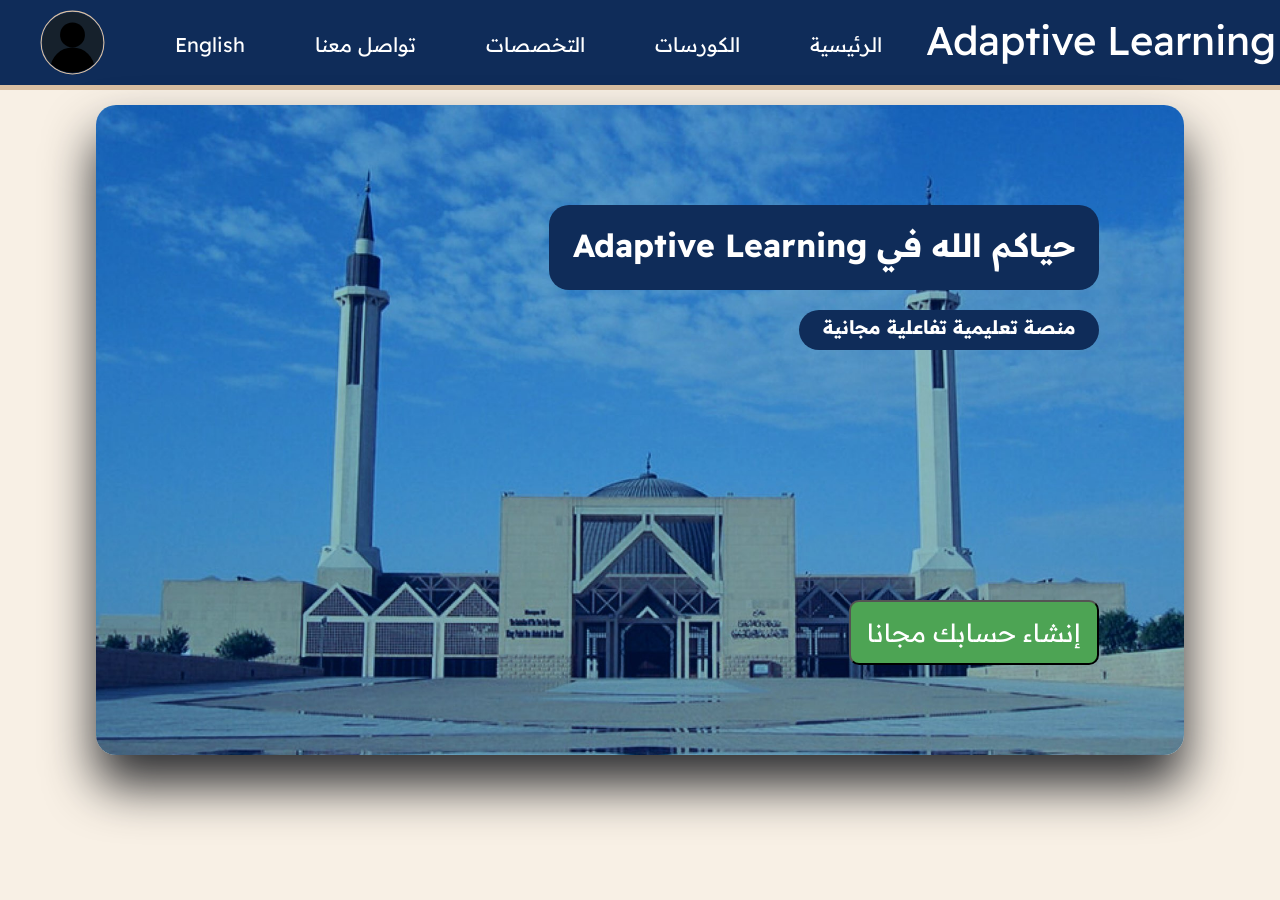
<file: index.html>
<!DOCTYPE html>
<html lang="en">
<head>
    <meta charset="UTF-8">
    <meta name="viewport" content="width=device-width, initial-scale=1.0">
    <link rel="stylesheet" href="style.css">
    <link rel="stylesheet" href="navbar.css">
    <!--FONTS-->
    <link rel="preconnect" href="https://fonts.googleapis.com">
    <link rel="preconnect" href="https://fonts.gstatic.com" crossorigin>
    <link href="https://fonts.googleapis.com/css2?family=Readex+Pro:wght@200;300;400;500;600;700&display=swap" rel="stylesheet">
    <title>Adaptive Learning</title>
</head>
<body>
    <div class="Contanier">
        <div class="navbar">
            <nav>
                <input type="checkbox" id="check">
                <label for="check" class="checkbtn">
                  <svg class="ham hamRotate ham1" viewBox="0 0 100 100" width="80" onclick="this.classList.toggle('active')">
                    <path
                          class="line top"
                          d="m 30,33 h 40 c 0,0 9.044436,-0.654587 9.044436,-8.508902 0,-7.854315 -8.024349,-11.958003 -14.89975,-10.85914 -6.875401,1.098863 -13.637059,4.171617 -13.637059,16.368042 v 40" />
                    <path
                          class="line middle"
                          d="m 30,50 h 40" />
                    <path
                          class="line bottom"
                          d="m 30,67 h 40 c 12.796276,0 15.357889,-11.717785 15.357889,-26.851538 0,-15.133752 -4.786586,-27.274118 -16.667516,-27.274118 -11.88093,0 -18.499247,6.994427 -18.435284,17.125656 l 0.252538,40" />
                  </svg>
                </label>
                <ul class="active">
                    <li><a href="./signin/sign-In.html"><img src="./assets/abstract-user-flat-4.svg" width="65" height="65" class="user-icon"></a></li>
                    <li><a href="./index-en.html">English</a></li>
                    <li><a href="./us/contact-us.html">تواصل معنا</a></li>
                    <li><a href="./majors/major.html">التخصصات</a></li>
                    <li><a href="./courses/course.html">الكورسات</a></li>
                    <li><a href="#">الرئيسية</a></li>
                </ul>

                <a class="heading" href="#">Adaptive Learning</a>
            </nav>
        </div>
        <main>
            <div class="main-background-section">
                <h1>Adaptive Learning حياكم الله في</h1>
                <h3>منصة تعليمية تفاعلية مجانية</h3>
                <div class="main-button-wrapper">
                <a href="./login/log-in.html"><button>إنشاء حسابك مجانا</button></a>
                </div>
            </div>
        </main>
    </div>
</body>
</file>
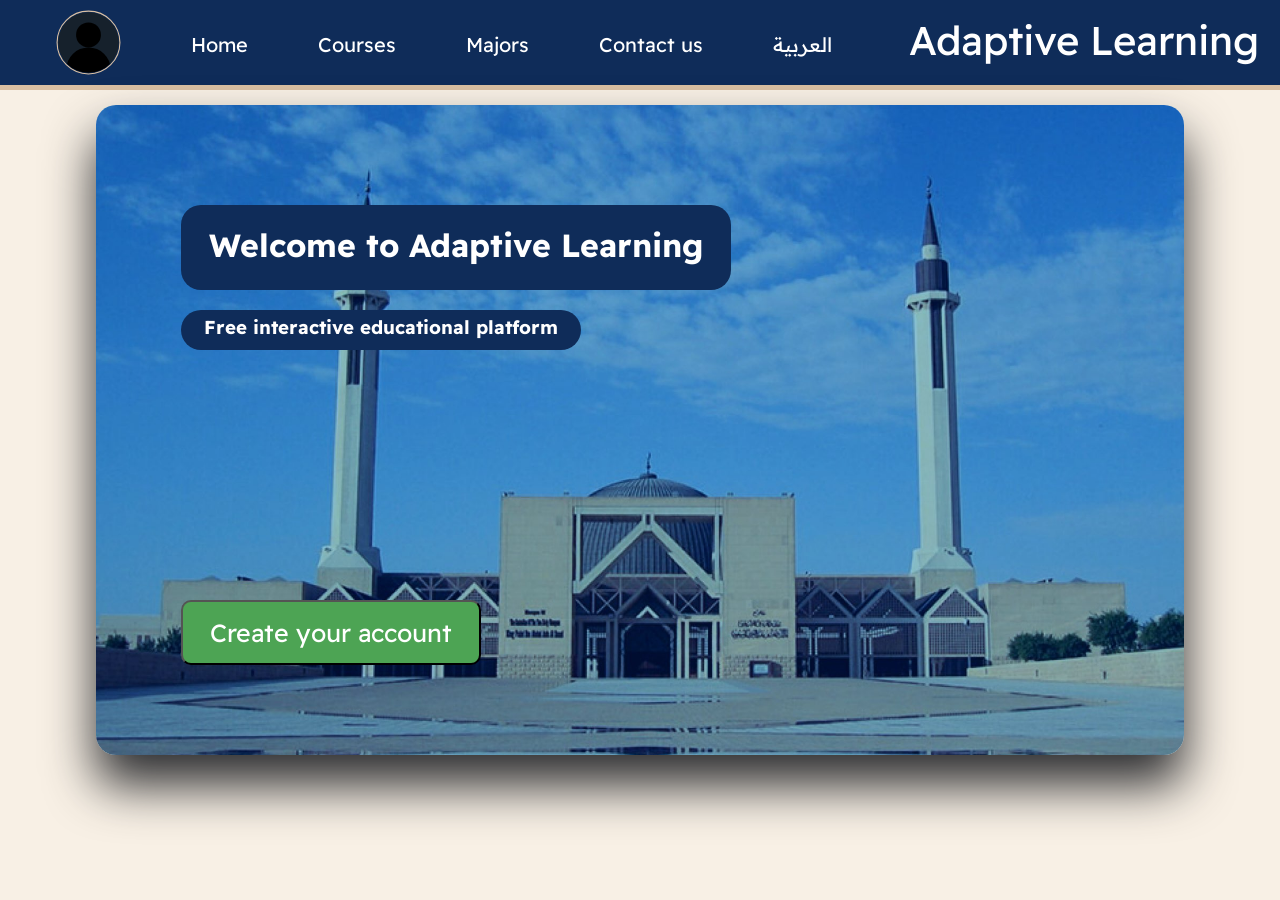
<file: index-en.html>
<!DOCTYPE html>
<html lang="en">
<head>
    <meta charset="UTF-8">
    <meta name="viewport" content="width=device-width, initial-scale=1.0">
    <link rel="stylesheet" href="style-en.css">
    <link rel="stylesheet" href="navbar.css">
    <!--FONTS-->
    <link rel="preconnect" href="https://fonts.googleapis.com">
    <link rel="preconnect" href="https://fonts.gstatic.com" crossorigin>
    <link href="https://fonts.googleapis.com/css2?family=Readex+Pro:wght@200;300;400;500;600;700&display=swap" rel="stylesheet">
    <title>Adaptive Learning</title>
</head>
<body>
    <div class="Contanier">
        <div class="navbar">
            <nav>
                <input type="checkbox" id="check">
                <label for="check" class="checkbtn">
                  <svg class="ham hamRotate ham1" viewBox="0 0 100 100" width="80" onclick="this.classList.toggle('active')">
                    <path
                          class="line top"
                          d="m 30,33 h 40 c 0,0 9.044436,-0.654587 9.044436,-8.508902 0,-7.854315 -8.024349,-11.958003 -14.89975,-10.85914 -6.875401,1.098863 -13.637059,4.171617 -13.637059,16.368042 v 40" />
                    <path
                          class="line middle"
                          d="m 30,50 h 40" />
                    <path
                          class="line bottom"
                          d="m 30,67 h 40 c 12.796276,0 15.357889,-11.717785 15.357889,-26.851538 0,-15.133752 -4.786586,-27.274118 -16.667516,-27.274118 -11.88093,0 -18.499247,6.994427 -18.435284,17.125656 l 0.252538,40" />
                  </svg>
                </label>
                <ul class="active">
                    <li><a href="./signin/sign-in-en.html"><img src="./assets/abstract-user-flat-4.svg" width="65" height="65" class="user-icon"></a></li>
                    <li><a href="./index-en.html">Home</a></li>
                    <li><a href="./courses/course-en.html">Courses</a></li>
                    <li><a href="./majors/major-en.html">Majors</a></li>
                    <li><a href="./us/contact-us-en.html">Contact us</a></li>
                    <li><a href="./index.html">العربية</a></li>
                </ul>

                <a class="heading" href="#">Adaptive Learning</a>
            </nav>
        </div>
        <main>
            <div class="main-background-section">
                <h1>Welcome to Adaptive Learning</h1>
                <h3>Free interactive educational platform</h3>
                <div class="main-button-wrapper">
                <a href="./login/log-in-en.html"><button>Create your account</button></a>
                </div>
            </div>
        </main>
    </div>
</body>
</file>
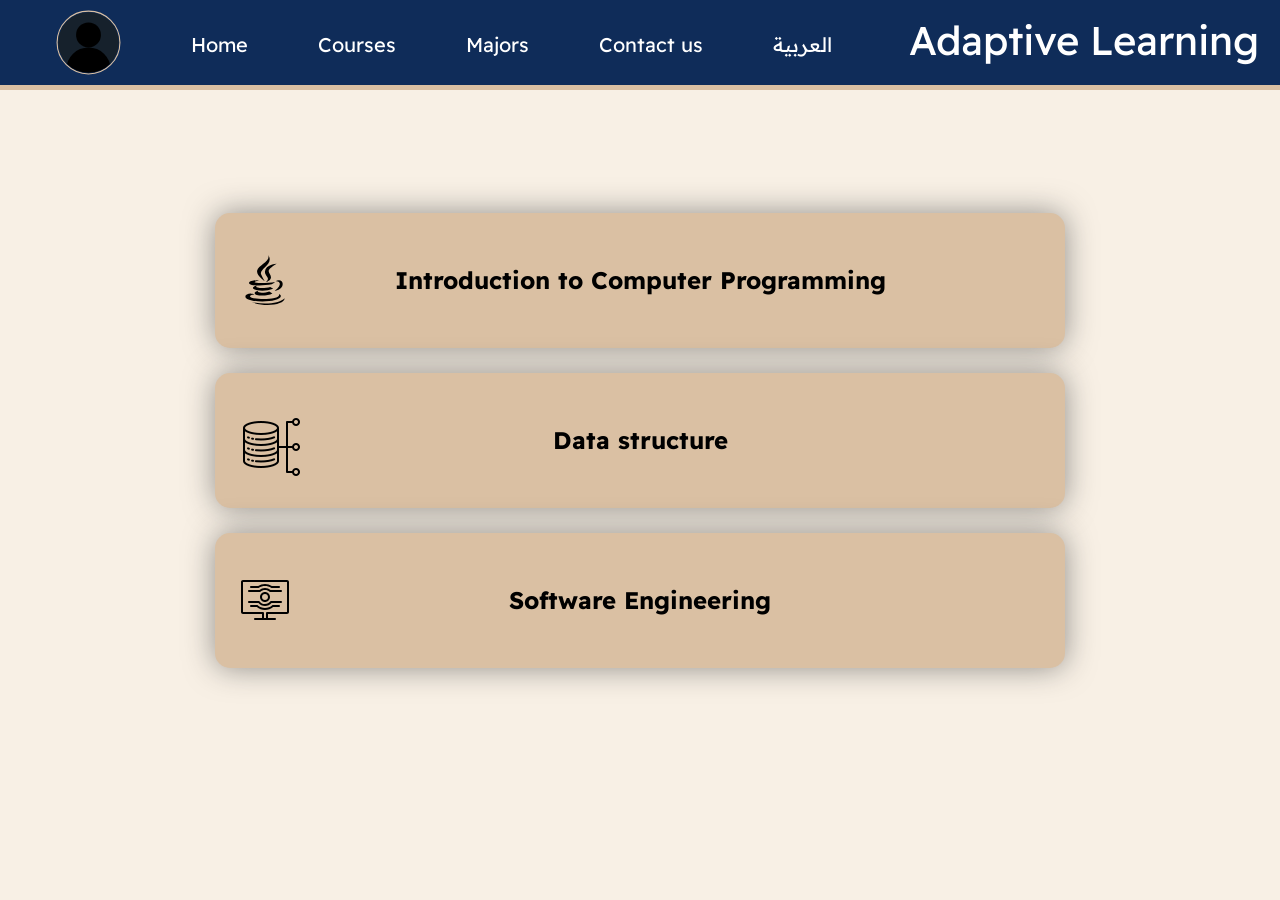
<file: courses/course-en.html>
<!DOCTYPE html>
<html lang="en">
  <head>
    <meta charset="UTF-8" />
    <meta name="viewport" content="width=device-width, initial-scale=1.0" />
    <link rel="stylesheet" href="../courses/course.css" />
    <link rel="stylesheet" href="../navbar.css" />
    <!--FONTS-->
    <link rel="preconnect" href="https://fonts.googleapis.com" />
    <link rel="preconnect" href="https://fonts.gstatic.com" crossorigin />
    <link href="https://fonts.googleapis.com/css2?family=Readex+Pro:wght@200;300;400;500;600;700&display=swap" rel="stylesheet"/>
    <title>Adaptive Learning</title>
  </head>
  <body>
    <div class="Contanier">
        <div class="navbar">
            <nav>
                <input type="checkbox" id="check">
                <label for="check" class="checkbtn">
                  <svg class="ham hamRotate ham1" viewBox="0 0 100 100" width="80" onclick="this.classList.toggle('active')">
                    <path
                          class="line top"
                          d="m 30,33 h 40 c 0,0 9.044436,-0.654587 9.044436,-8.508902 0,-7.854315 -8.024349,-11.958003 -14.89975,-10.85914 -6.875401,1.098863 -13.637059,4.171617 -13.637059,16.368042 v 40" />
                    <path
                          class="line middle"
                          d="m 30,50 h 40" />
                    <path
                          class="line bottom"
                          d="m 30,67 h 40 c 12.796276,0 15.357889,-11.717785 15.357889,-26.851538 0,-15.133752 -4.786586,-27.274118 -16.667516,-27.274118 -11.88093,0 -18.499247,6.994427 -18.435284,17.125656 l 0.252538,40" />
                  </svg>
                </label>
                <ul class="active">
                    <li><a href="../signin/sign-in-en.html"><img src="../assets/abstract-user-flat-4.svg" width="65" height="65" class="user-icon"></a></li>
                    <li><a href="../index-en.html">Home</a></li>
                    <li><a href="#">Courses</a></li>
                    <li><a href="../majors/major-en.html">Majors</a></li>
                    <li><a href="../us/contact-us-en.html">Contact us</a></li>
                    <li><a href="../courses/course.html">العربية</a></li>
                </ul>

                <a class="heading" href="#">Adaptive Learning</a>

            </nav>
        </div>
      <div class="main">
        <a href="../courses/java1/1java-introduction-en.html">
          <div class="course" id="course1">
            <div class="courseIMG">
              <img src="../assets/Java.svg" alt="" />
            </div>
            <div class="courseTitle">
              <h2>Introduction to Computer Programming</h2>
            </div>
          </div>
        </a>
        <a href="#">
          <div class="course" id="course2">
            <div class="courseIMG">
              <img src="../assets/Data_structure.png" alt="" />
            </div>
            <div class="courseTitle">
              <h2>Data structure</h2>
            </div>
          </div>
        </a>
        <a href="#">
          <div class="course" id="course3">
            <div class="courseIMG">
              <img src="../assets/software_engineering.svg" alt="" />
            </div>
            <div class="courseTitle">
              <h2>Software Engineering</h2>
            </div>
          </div>
        </a>
      </div>
    </div>
  </body>
</html>
</file>
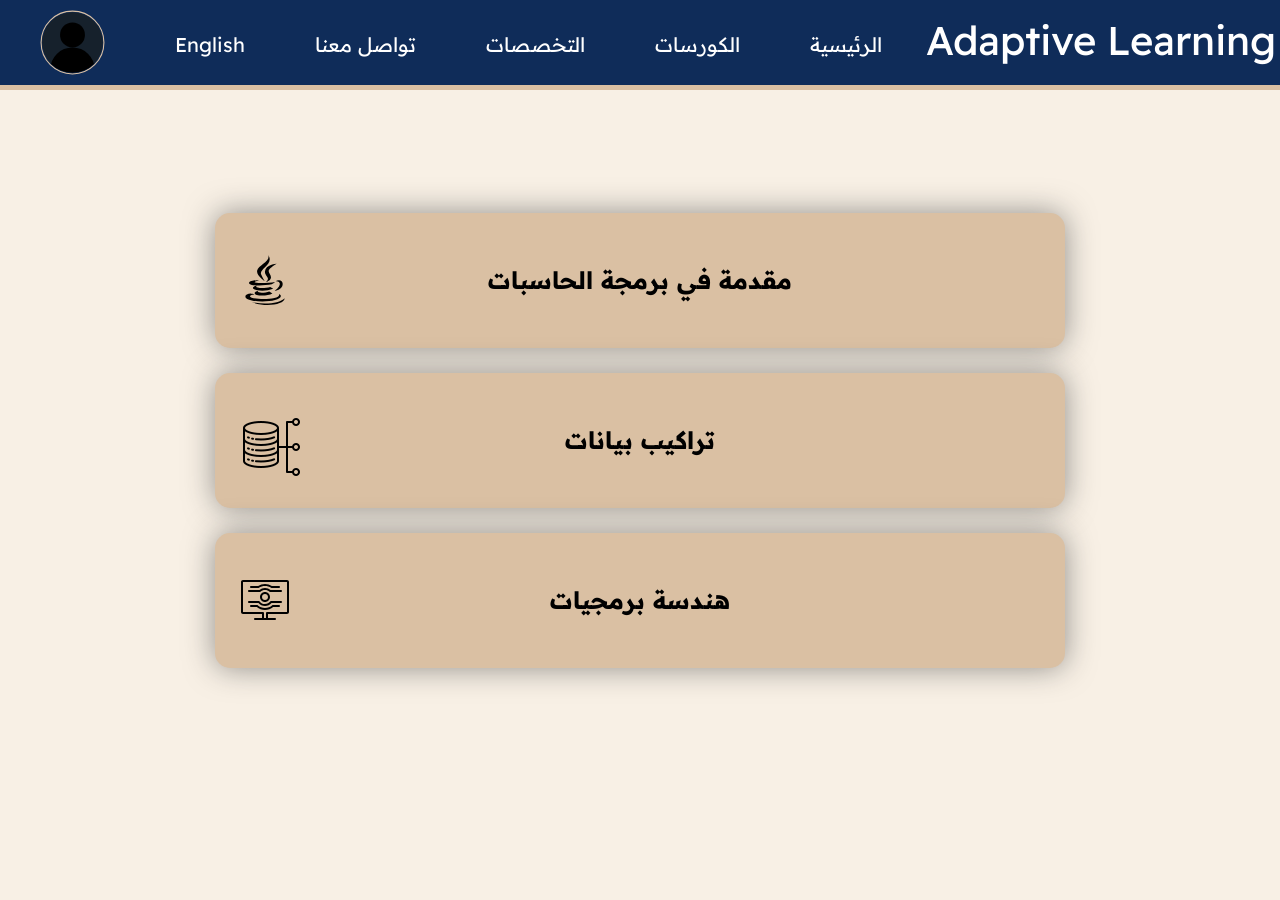
<file: courses/course.html>
<!DOCTYPE html>
<html lang="en">
  <head>
    <meta charset="UTF-8" />
    <meta name="viewport" content="width=device-width, initial-scale=1.0" />
    <link rel="stylesheet" href="../courses/course.css" />
    <link rel="stylesheet" href="../navbar.css" />
    <!--FONTS-->
    <link rel="preconnect" href="https://fonts.googleapis.com" />
    <link rel="preconnect" href="https://fonts.gstatic.com" crossorigin />
    <link href="https://fonts.googleapis.com/css2?family=Readex+Pro:wght@200;300;400;500;600;700&display=swap" rel="stylesheet"/>
    <title>Courses</title>
  </head>
  <body>
    <div class="Contanier">
      <div class="navbar">
        <nav>
            <input type="checkbox" id="check">
            <label for="check" class="checkbtn">
              <svg class="ham hamRotate ham1" viewBox="0 0 100 100" width="80" onclick="this.classList.toggle('active')">
                <path
                      class="line top"
                      d="m 30,33 h 40 c 0,0 9.044436,-0.654587 9.044436,-8.508902 0,-7.854315 -8.024349,-11.958003 -14.89975,-10.85914 -6.875401,1.098863 -13.637059,4.171617 -13.637059,16.368042 v 40" />
                <path
                      class="line middle"
                      d="m 30,50 h 40" />
                <path
                      class="line bottom"
                      d="m 30,67 h 40 c 12.796276,0 15.357889,-11.717785 15.357889,-26.851538 0,-15.133752 -4.786586,-27.274118 -16.667516,-27.274118 -11.88093,0 -18.499247,6.994427 -18.435284,17.125656 l 0.252538,40" />
              </svg>
            </label>
            <ul class="active">
                <li><a href="../signin/sign-In.html"><img src="../assets/abstract-user-flat-4.svg" width="65" height="65" class="user-icon"></a></li>
                <li><a href="../courses/course-en.html">English</a></li>
                <li><a href="../us/contact-us.html">تواصل معنا</a></li>
                <li><a href="../majors/major.html">التخصصات</a></li>
                <li><a href="#">الكورسات</a></li>
                <li><a href="../index.html">الرئيسية</a></li>
            </ul>

            <a class="heading" href="#">Adaptive Learning</a>

        </nav>
    </div>
      <div class="main">
        <a href="../courses/java1/1java1-introduction.html">
          <div class="course" id="course1">
            <div class="courseIMG">
              <img src="../assets/Java.svg" alt="" />
            </div>
            <div class="courseTitle">
              <h2>مقدمة في برمجة الحاسبات</h2>
            </div>
          </div>
        </a>
        <a href="#">
          <div class="course" id="course2">
            <div class="courseIMG">
              <img src="../assets/Data_structure.png" alt="" />
            </div>
            <div class="courseTitle">
              <h2>تراكيب بيانات</h2>
            </div>
          </div>
        </a>
        <a href="#">
          <div class="course" id="course3">
            <div class="courseIMG">
              <img src="../assets/software_engineering.svg" alt="" />
            </div>
            <div class="courseTitle">
              <h2>هندسة برمجيات</h2>
            </div>
          </div>
        </a>
      </div>
    </div>
  </body>
</html>
</file>
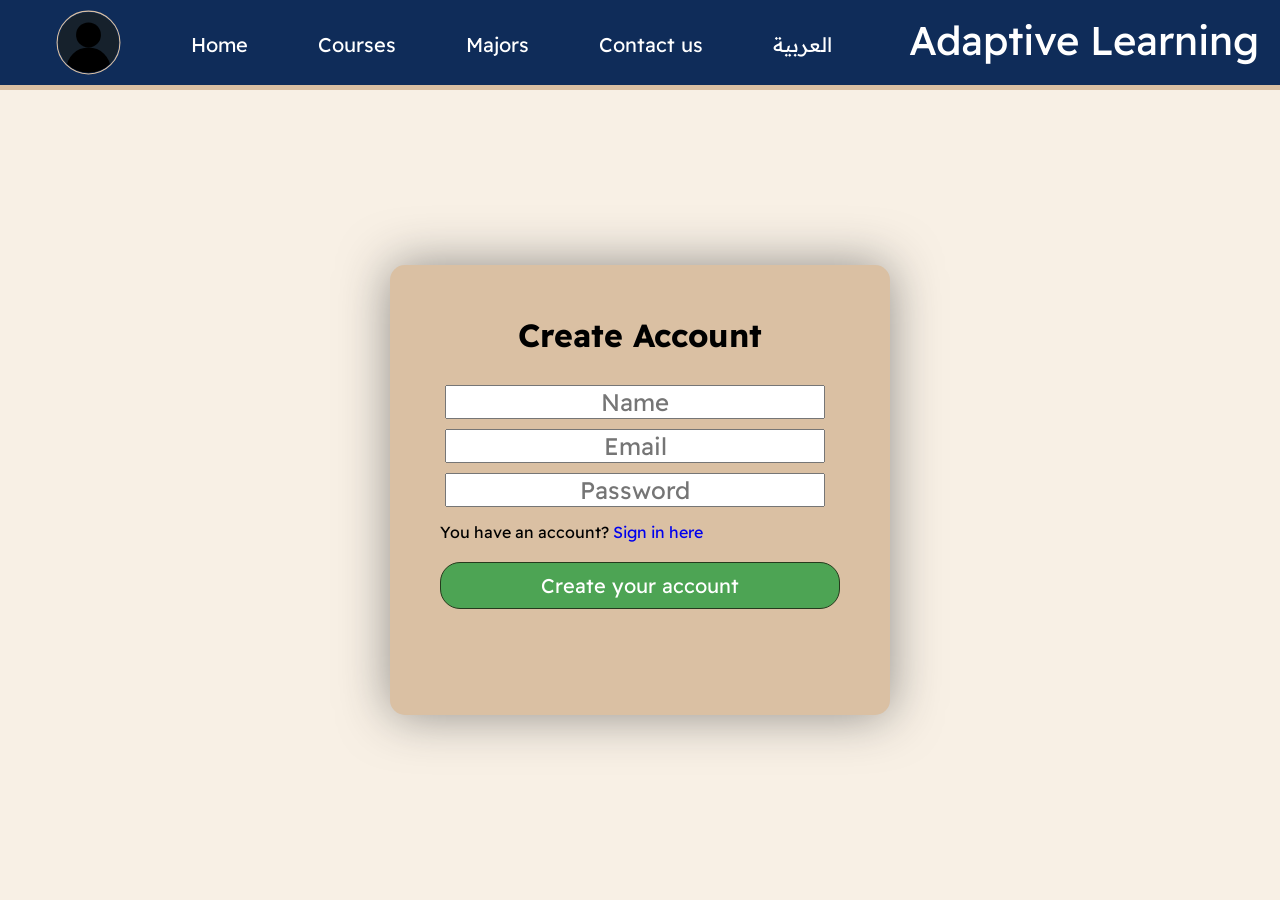
<file: login/log-in-en.html>
<!DOCTYPE html>
<html lang="en">
<head>
    <meta charset="UTF-8">
    <meta name="viewport" content="width=device-width, initial-scale=1.0">
    <link rel="stylesheet" href="../login/log-in.css">
    <link rel="stylesheet" href="../navbar.css">
    <!--FONTS-->
    <link rel="preconnect" href="https://fonts.googleapis.com">
    <link rel="preconnect" href="https://fonts.gstatic.com" crossorigin>
    <link href="https://fonts.googleapis.com/css2?family=Readex+Pro:wght@200;300;400;500;600;700&display=swap" rel="stylesheet">
    <title>Log in</title>
</head>
<body>
    <div class="Contanier">
        <div class="navbar">
            <nav>
                <input type="checkbox" id="check">
                <label for="check" class="checkbtn">
                  <svg class="ham hamRotate ham1" viewBox="0 0 100 100" width="80" onclick="this.classList.toggle('active')">
                    <path
                          class="line top"
                          d="m 30,33 h 40 c 0,0 9.044436,-0.654587 9.044436,-8.508902 0,-7.854315 -8.024349,-11.958003 -14.89975,-10.85914 -6.875401,1.098863 -13.637059,4.171617 -13.637059,16.368042 v 40" />
                    <path
                          class="line middle"
                          d="m 30,50 h 40" />
                    <path
                          class="line bottom"
                          d="m 30,67 h 40 c 12.796276,0 15.357889,-11.717785 15.357889,-26.851538 0,-15.133752 -4.786586,-27.274118 -16.667516,-27.274118 -11.88093,0 -18.499247,6.994427 -18.435284,17.125656 l 0.252538,40" />
                  </svg>
                </label>
                <ul class="active">
                    <li><a href="../signin/sign-in-en.html"><img src="../assets/abstract-user-flat-4.svg" width="65" height="65" class="user-icon"></a></li>
                    <li><a href="../index-en.html">Home</a></li>
                    <li><a href="../courses/course-en.html">Courses</a></li>
                    <li><a href="../majors/major-en.html">Majors</a></li>
                    <li><a href="../us/contact-us-en.html">Contact us</a></li>
                    <li><a href="../login/log-in.html">العربية</a></li>
                </ul>

                <a class="heading" href="#">Adaptive Learning</a>

            </nav>
        </div>
        <div class="main">   
            <div class="sign-in">
                <h1>Create Account</h1>
                <form >
                    <input type="text" id="name" name="Name" placeholder="Name" required>
                    <br>
                    <input type="email" id="email" name="Email" placeholder="Email" required>
                    <br>
                    <input type="password" id="password" name="Password"  placeholder="Password" required>
                    <p>You have an account? <span><a href="../signin/sign-in-en.html">Sign in here</a></span></p><br>
                    <button type="submit">Create your account</button>
                </form>
                
            </div>
        </div>
    </div>
</body>
</file>
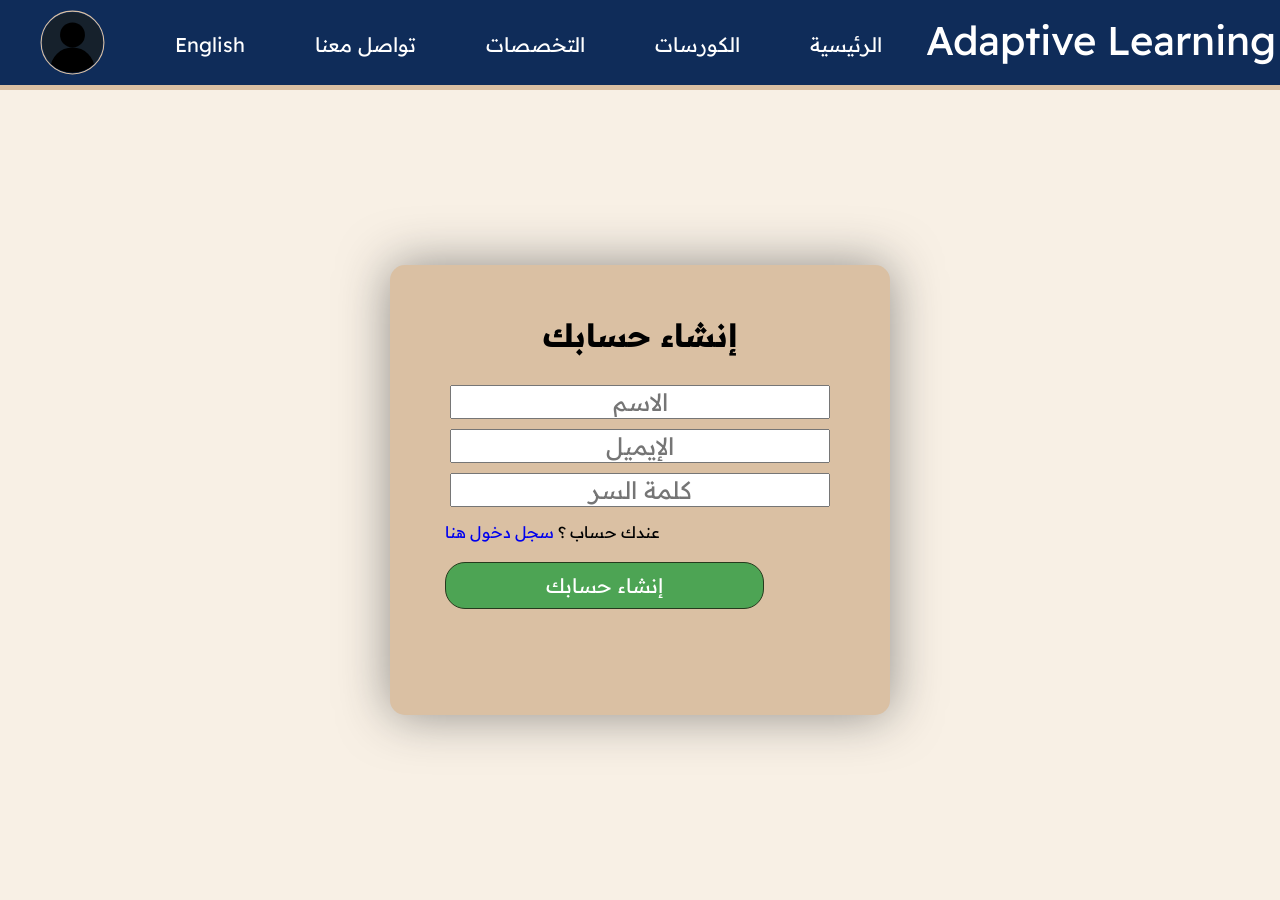
<file: login/log-in.html>
<!DOCTYPE html>
<html lang="en">
<head>
    <meta charset="UTF-8">
    <meta name="viewport" content="width=device-width, initial-scale=1.0">
    <link rel="stylesheet" href="../login/log-in.css">
    <link rel="stylesheet" href="../navbar.css">
    <!--FONTS-->
    <link rel="preconnect" href="https://fonts.googleapis.com">
    <link rel="preconnect" href="https://fonts.gstatic.com" crossorigin>
    <link href="https://fonts.googleapis.com/css2?family=Readex+Pro:wght@200;300;400;500;600;700&display=swap" rel="stylesheet">
    <title>Software Engineering Project#2</title>
</head>
<body>
    <div class="Contanier">
        <div class="navbar">
            <nav>
                <input type="checkbox" id="check">
                <label for="check" class="checkbtn">
                  <svg class="ham hamRotate ham1" viewBox="0 0 100 100" width="80" onclick="this.classList.toggle('active')">
                    <path
                          class="line top"
                          d="m 30,33 h 40 c 0,0 9.044436,-0.654587 9.044436,-8.508902 0,-7.854315 -8.024349,-11.958003 -14.89975,-10.85914 -6.875401,1.098863 -13.637059,4.171617 -13.637059,16.368042 v 40" />
                    <path
                          class="line middle"
                          d="m 30,50 h 40" />
                    <path
                          class="line bottom"
                          d="m 30,67 h 40 c 12.796276,0 15.357889,-11.717785 15.357889,-26.851538 0,-15.133752 -4.786586,-27.274118 -16.667516,-27.274118 -11.88093,0 -18.499247,6.994427 -18.435284,17.125656 l 0.252538,40" />
                  </svg>
                </label>
                <ul class="active">
                    <li><a href="../signin/sign-In.html"><img src="../assets/abstract-user-flat-4.svg" width="65" height="65" class="user-icon"></a></li>
                    <li><a href="../login/log-in-en.html">English</a></li>
                    <li><a href="../us/contact-us.html">تواصل معنا</a></li>
                    <li><a href="../majors/major.html">التخصصات</a></li>
                    <li><a href="../courses/courses.html">الكورسات</a></li>
                    <li><a href="../index.html">الرئيسية</a></li>
                </ul>

                <a class="heading" href="#">Adaptive Learning</a>

            </nav>
        </div>
        <div class="main">   
            <div class="sign-in">
                <h1>إنشاء حسابك</h1>
                <form >
                    <input type="text" id="name" name="Name" placeholder="الاسم" required>
                    <br>
                    <input type="email" id="email" name="Email" placeholder="الإيميل" required>
                    <br>
                    <input type="password" id="password" name="Password"  placeholder="كلمة السر" required>
                    <p>عندك حساب ؟ <span><a href="../signin/sign-In.html">سجل دخول هنا</a></span></p><br>
                    <button type="submit">إنشاء حسابك</button>
                </form>
                
            </div>
        </div>
    </div>
</body>
</file>
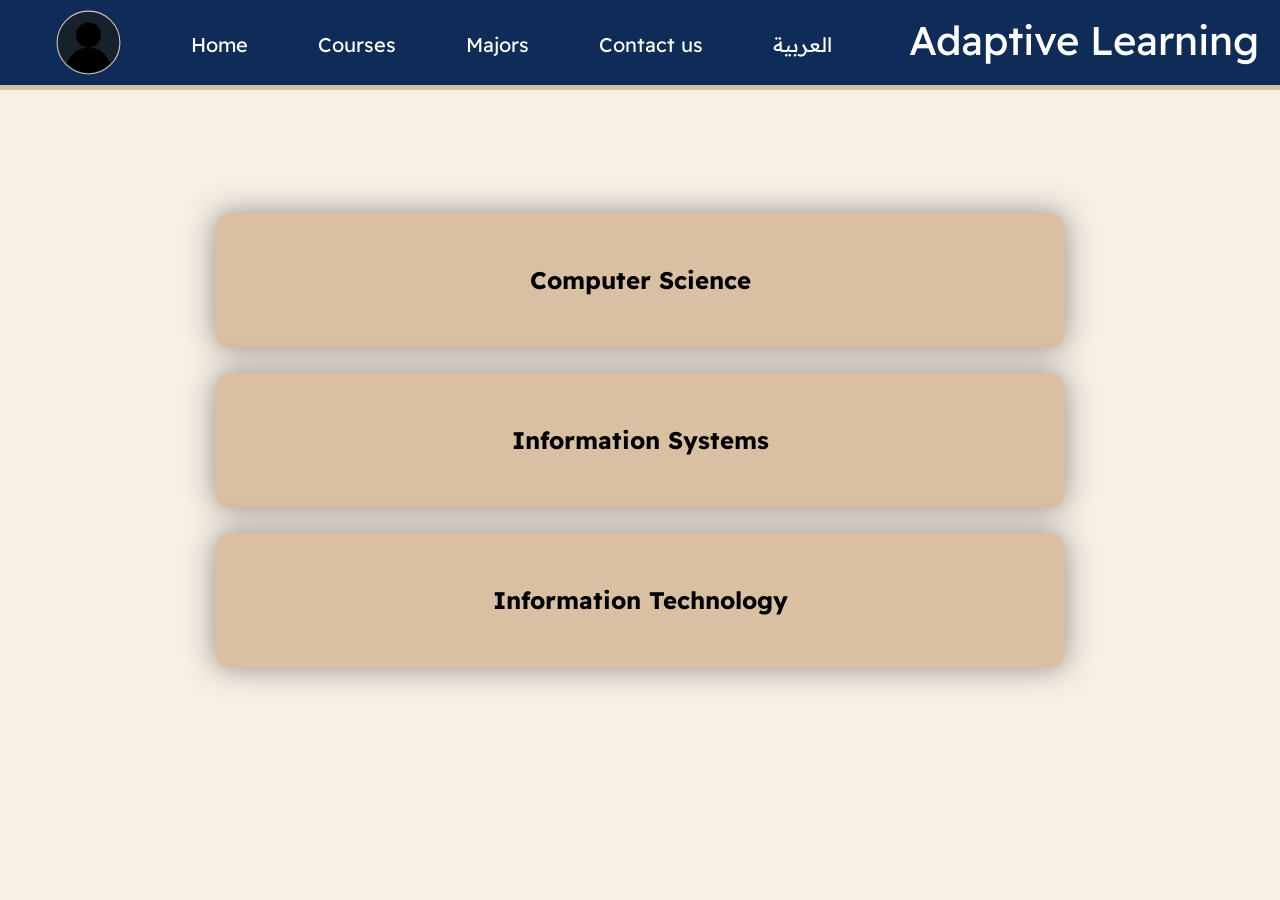
<file: majors/major-en.html>
<!DOCTYPE html>
<html lang="en">
  <head>
    <meta charset="UTF-8" />
    <meta name="viewport" content="width=device-width, initial-scale=1.0" />
    <link rel="stylesheet" href="../navbar.css" />
    <link rel="stylesheet" href="../majors/majors.css"/>
    <!--FONTS-->
    <link rel="preconnect" href="https://fonts.googleapis.com" />
    <link rel="preconnect" href="https://fonts.gstatic.com" crossorigin />
    <link href="https://fonts.googleapis.com/css2?family=Readex+Pro:wght@200;300;400;500;600;700&display=swap"rel="stylesheet"/>
    <title>Majors</title>
  </head>
  <body>
    <div class="Contanier">
      <div class="navbar">
        <nav>
            <input type="checkbox" id="check">
            <label for="check" class="checkbtn">
              <svg class="ham hamRotate ham1" viewBox="0 0 100 100" width="80" onclick="this.classList.toggle('active')">
                <path
                      class="line top"
                      d="m 30,33 h 40 c 0,0 9.044436,-0.654587 9.044436,-8.508902 0,-7.854315 -8.024349,-11.958003 -14.89975,-10.85914 -6.875401,1.098863 -13.637059,4.171617 -13.637059,16.368042 v 40" />
                <path
                      class="line middle"
                      d="m 30,50 h 40" />
                <path
                      class="line bottom"
                      d="m 30,67 h 40 c 12.796276,0 15.357889,-11.717785 15.357889,-26.851538 0,-15.133752 -4.786586,-27.274118 -16.667516,-27.274118 -11.88093,0 -18.499247,6.994427 -18.435284,17.125656 l 0.252538,40" />
              </svg>
            </label>
            <ul class="active">
                <li><a href="../signin/sign-in-en.html"><img src="../assets/abstract-user-flat-4.svg" width="65" height="65" class="user-icon"></a></li>
                <li><a href="../index-en.html">Home</a></li>
                <li><a href="../courses/course-en.html">Courses</a></li>
                <li><a href="#">Majors</a></li>
                <li><a href="../us/contact-us-en.html">Contact us</a></li>
                <li><a href="../majors/major.html">العربية</a></li>
            </ul>

            <a class="heading" href="#">Adaptive Learning</a>

        </nav>
    </div>
      <div class="main">
        <a href="../majors/computer-sci/cs.html">
          <div class="course" id="course1">
            <h2>Computer Science</h2>
          </div>
        </a>
        <a href="#">
          <div class="course" id="course2">
            <h2>Information Systems</h2>
          </div>
        </a>
        <a href="#">
          <div class="course" id="course3">
            <h2>Information Technology</h2>
          </div>
        </a>
      </div>
    </div>
  </body>
</html>
</file>
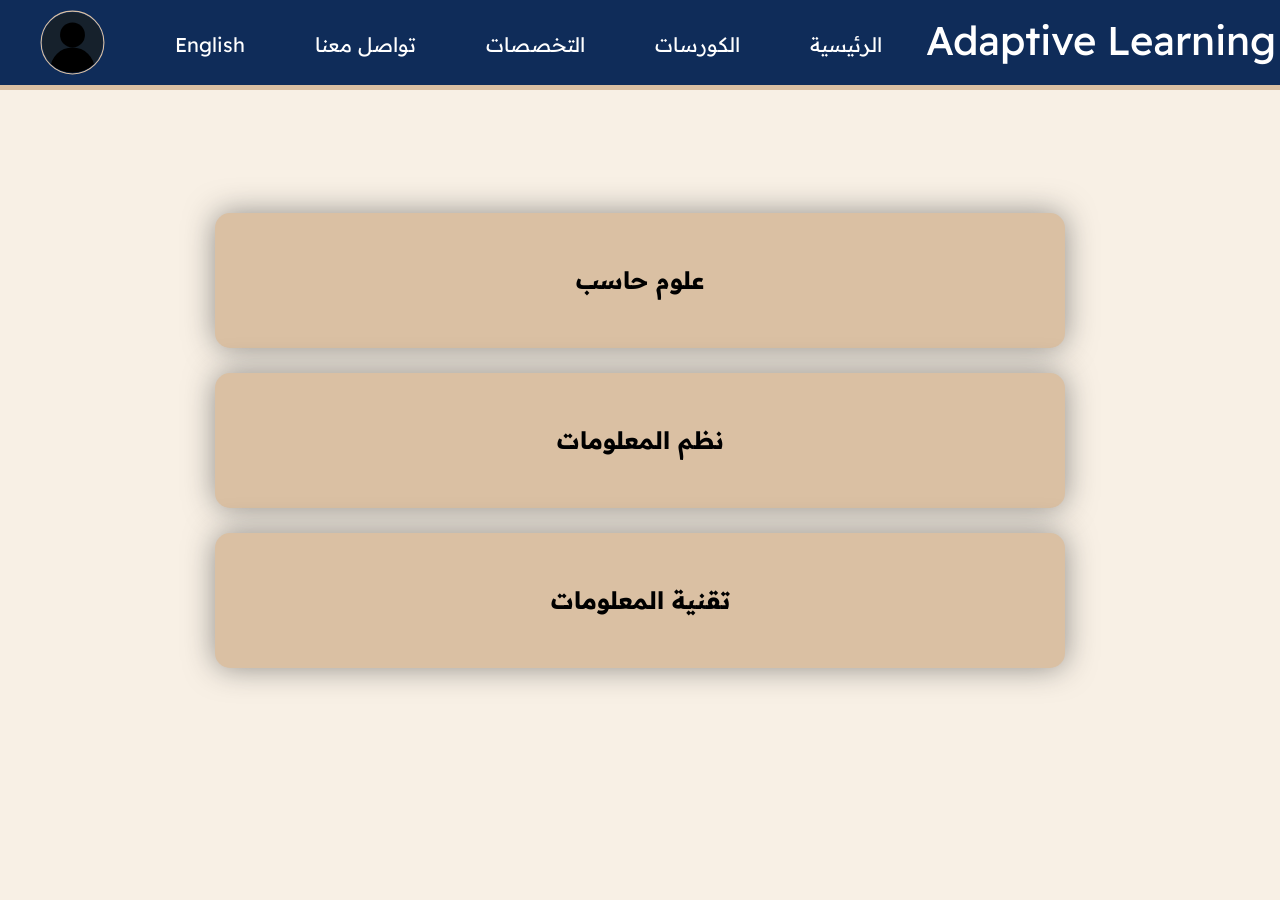
<file: majors/major.html>
<!DOCTYPE html>
<html lang="en">
  <head>
    <meta charset="UTF-8" />
    <meta name="viewport" content="width=device-width, initial-scale=1.0" />
    <link rel="stylesheet" href="../navbar.css" />
    <link rel="stylesheet" href="../majors/majors.css" />
    <!--FONTS-->
    <link rel="preconnect" href="https://fonts.googleapis.com" />
    <link rel="preconnect" href="https://fonts.gstatic.com" crossorigin />
    <link href="https://fonts.googleapis.com/css2?family=Readex+Pro:wght@200;300;400;500;600;700&display=swap"rel="stylesheet"/>
    <title>Majors</title>
  </head>
  <body>
    <div class="Contanier">
      <div class="navbar">
        <nav>
            <input type="checkbox" id="check">
            <label for="check" class="checkbtn">
              <svg class="ham hamRotate ham1" viewBox="0 0 100 100" width="80" onclick="this.classList.toggle('active')">
                <path
                      class="line top"
                      d="m 30,33 h 40 c 0,0 9.044436,-0.654587 9.044436,-8.508902 0,-7.854315 -8.024349,-11.958003 -14.89975,-10.85914 -6.875401,1.098863 -13.637059,4.171617 -13.637059,16.368042 v 40" />
                <path
                      class="line middle"
                      d="m 30,50 h 40" />
                <path
                      class="line bottom"
                      d="m 30,67 h 40 c 12.796276,0 15.357889,-11.717785 15.357889,-26.851538 0,-15.133752 -4.786586,-27.274118 -16.667516,-27.274118 -11.88093,0 -18.499247,6.994427 -18.435284,17.125656 l 0.252538,40" />
              </svg>
            </label>
            <ul class="active">
                <li><a href="../signin/sign-In.html"><img src="../assets/abstract-user-flat-4.svg" width="65" height="65" class="user-icon"></a></li>
                <li><a href="../majors/major-en.html">English</a></li>
                <li><a href="../us/contact-us.html">تواصل معنا</a></li>
                <li><a href="#">التخصصات</a></li>
                <li><a href="../courses/course.html">الكورسات</a></li>
                <li><a href="../index.html">الرئيسية</a></li>
            </ul>

            <a class="heading" href="#">Adaptive Learning</a>

        </nav>
    </div>
      <div class="main">
        <a href="../majors/computer-sci/cs.html">
          <div class="course" id="course1">
            <h2>علوم حاسب</h2>
          </div>
        </a>
        <a href="#">
          <div class="course" id="course2">
            <h2>نظم المعلومات</h2>
          </div>
        </a>
        <a href="#">
          <div class="course" id="course3">
            <h2>تقنية المعلومات</h2>
          </div>
        </a>
      </div>
    </div>
  </body>
</html>
</file>
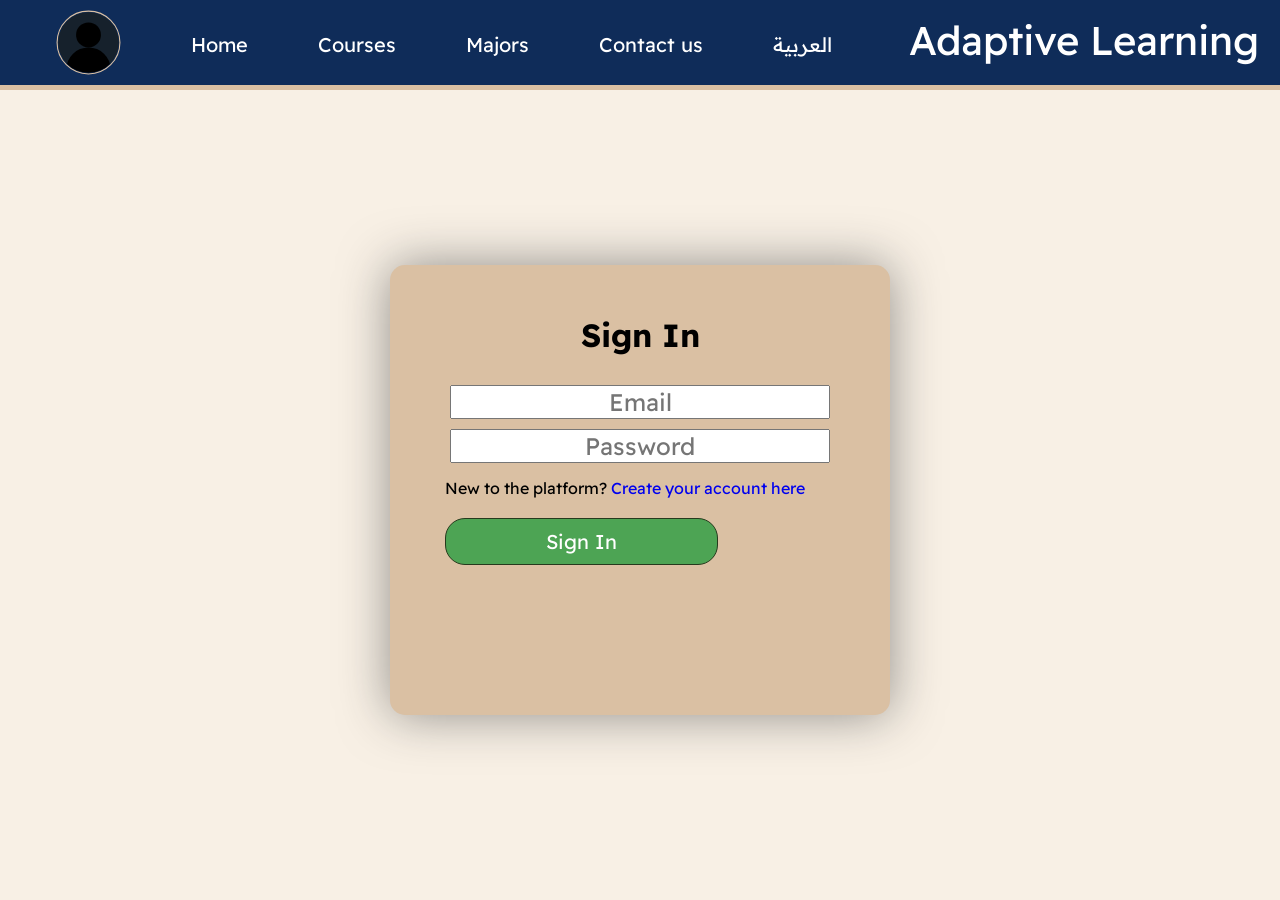
<file: signin/sign-in-en.html>
<!DOCTYPE html>
<html lang="en">
<head>
    <meta charset="UTF-8">
    <meta name="viewport" content="width=device-width, initial-scale=1.0">
    <link rel="stylesheet" href="../signin/sign-in.css">
    <link rel="stylesheet" href="../navbar.css">
    <!--FONTS-->
    <link rel="preconnect" href="https://fonts.googleapis.com">
    <link rel="preconnect" href="https://fonts.gstatic.com" crossorigin>
    <link href="https://fonts.googleapis.com/css2?family=Readex+Pro:wght@200;300;400;500;600;700&display=swap" rel="stylesheet">
    <title>Software Engineering Project</title>
</head>
<body>
    <div class="Contanier">
        <div class="navbar">
            <nav>
                <input type="checkbox" id="check">
                <label for="check" class="checkbtn">
                  <svg class="ham hamRotate ham1" viewBox="0 0 100 100" width="80" onclick="this.classList.toggle('active')">
                    <path
                          class="line top"
                          d="m 30,33 h 40 c 0,0 9.044436,-0.654587 9.044436,-8.508902 0,-7.854315 -8.024349,-11.958003 -14.89975,-10.85914 -6.875401,1.098863 -13.637059,4.171617 -13.637059,16.368042 v 40" />
                    <path
                          class="line middle"
                          d="m 30,50 h 40" />
                    <path
                          class="line bottom"
                          d="m 30,67 h 40 c 12.796276,0 15.357889,-11.717785 15.357889,-26.851538 0,-15.133752 -4.786586,-27.274118 -16.667516,-27.274118 -11.88093,0 -18.499247,6.994427 -18.435284,17.125656 l 0.252538,40" />
                  </svg>
                </label>
                <ul class="active">
                    <li><a href="../signin/sign-in-en.html"><img src="../assets/abstract-user-flat-4.svg" width="65" height="65" class="user-icon"></a></li>
                    <li><a href="../index-en.html">Home</a></li>
                    <li><a href="../courses/course-en.html">Courses</a></li>
                    <li><a href="../majors/major-en.html">Majors</a></li>
                    <li><a href="../us/contact-us-en.html">Contact us</a></li>
                    <li><a href="../signin/sign-In.html">العربية</a></li>
                </ul>

                <a class="heading" href="#">Adaptive Learning</a>

            </nav>
        </div>
        <div class="main">   
            <div class="sign-in">
                <h1>Sign In</h1>
                <form >
                    <input type="email" id="email" name="Email" placeholder="Email" required>
                    <br>
                    <input type="password" id="password" name="Password"  placeholder="Password" required>
                    <p>New to the platform? <span><a href="../login/log-in-en.html">Create your account here</a></span></p><br>
                    <button type="submit">Sign In</button>
                </form>
                
            </div>
        </div>
    </div>
</body> 
</html>
</file>
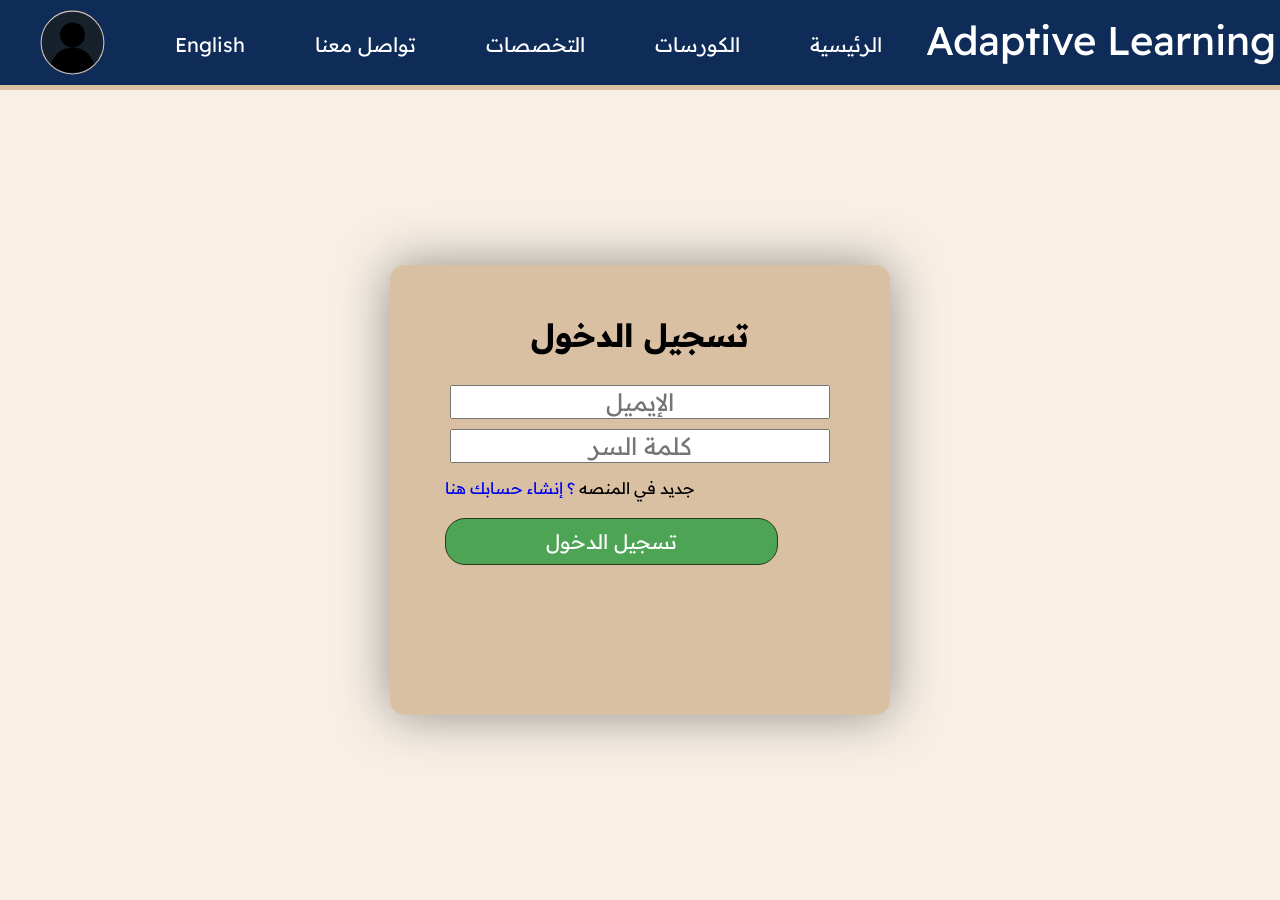
<file: signin/sign-In.html>
<!DOCTYPE html>
<html lang="en">
<head>
    <meta charset="UTF-8">
    <meta name="viewport" content="width=device-width, initial-scale=1.0">
    <link rel="stylesheet" href="../signin/sign-in.css">
    <link rel="stylesheet" href="../navbar.css">
    <!--FONTS-->
    <link rel="preconnect" href="https://fonts.googleapis.com">
    <link rel="preconnect" href="https://fonts.gstatic.com" crossorigin>
    <link href="https://fonts.googleapis.com/css2?family=Readex+Pro:wght@200;300;400;500;600;700&display=swap" rel="stylesheet">
    <title>Software Engineering Project</title>
</head>
<body>
    <div class="Contanier">
        <div class="navbar">
            <nav>
                <input type="checkbox" id="check">
                <label for="check" class="checkbtn">
                  <svg class="ham hamRotate ham1" viewBox="0 0 100 100" width="80" onclick="this.classList.toggle('active')">
                    <path
                          class="line top"
                          d="m 30,33 h 40 c 0,0 9.044436,-0.654587 9.044436,-8.508902 0,-7.854315 -8.024349,-11.958003 -14.89975,-10.85914 -6.875401,1.098863 -13.637059,4.171617 -13.637059,16.368042 v 40" />
                    <path
                          class="line middle"
                          d="m 30,50 h 40" />
                    <path
                          class="line bottom"
                          d="m 30,67 h 40 c 12.796276,0 15.357889,-11.717785 15.357889,-26.851538 0,-15.133752 -4.786586,-27.274118 -16.667516,-27.274118 -11.88093,0 -18.499247,6.994427 -18.435284,17.125656 l 0.252538,40" />
                  </svg>
                </label>
                <ul class="active">
                    <li><a href="../signin/sign-In.html"><img src="../assets/abstract-user-flat-4.svg" width="65" height="65" class="user-icon"></a></li>
                    <li><a href="../signin/sign-in-en.html">English</a></li>
                    <li><a href="../us/contact-us.html">تواصل معنا</a></li>
                    <li><a href="../majors/major.html">التخصصات</a></li>
                    <li><a href="../courses/courses.html">الكورسات</a></li>
                    <li><a href="../index.html">الرئيسية</a></li>
                </ul>

                <a class="heading" href="#">Adaptive Learning</a>

            </nav>
        </div>
        <div class="main">   
            <div class="sign-in">
                <h1>تسجيل الدخول</h1>
                <form >
                    <input type="email" id="email" name="Email" placeholder="الإيميل" required>
                    <br>
                    <input type="password" id="password" name="Password"  placeholder="كلمة السر" required>
                    <p>جديد في المنصه <span><a href="../login/log-in.html">؟ إنشاء حسابك هنا</a></span></p><br>
                    <button type="submit">تسجيل الدخول</button>
                </form>
                
            </div>
        </div>
    </div>
</body> 
</html>
</file>
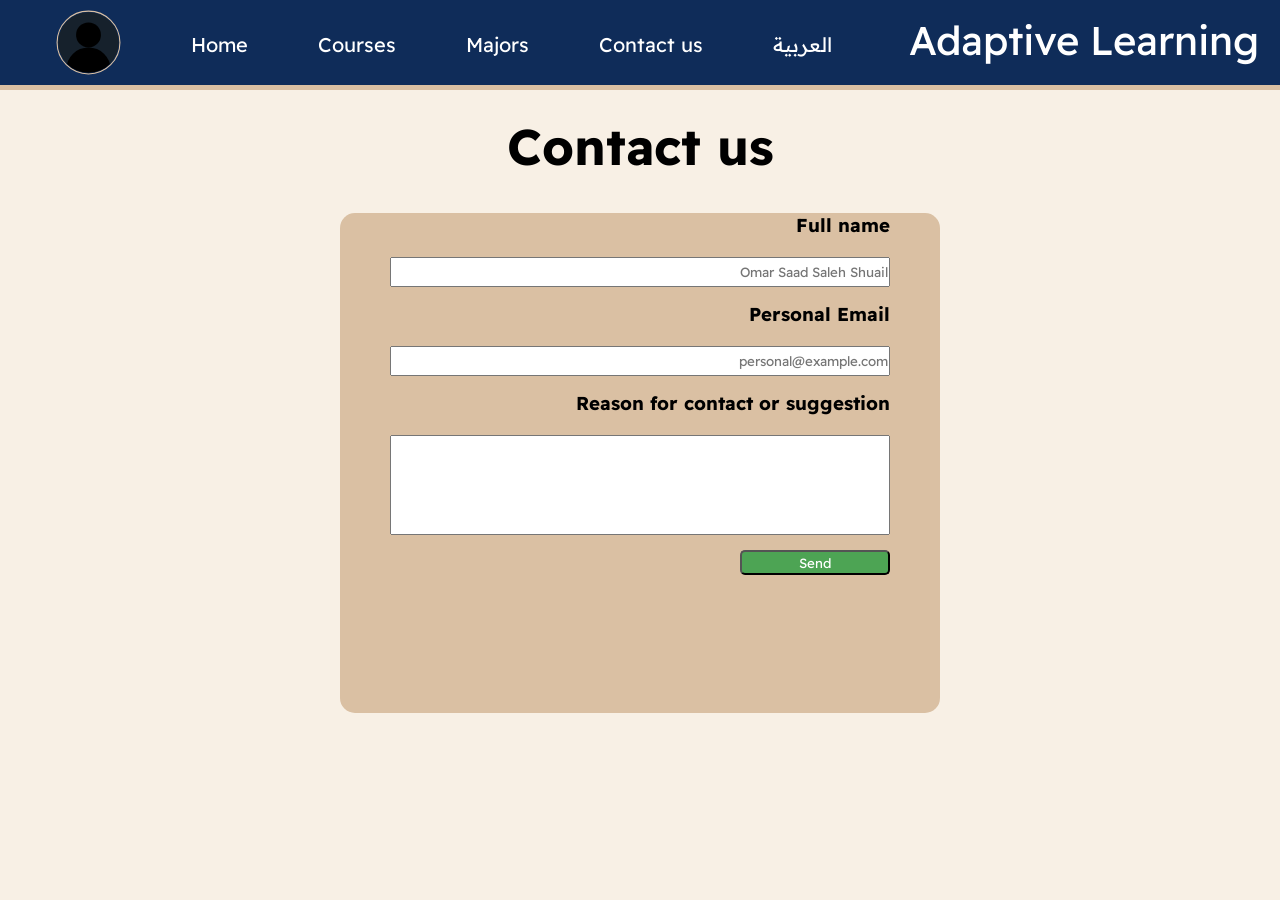
<file: us/contact-us-en.html>
<!DOCTYPE html>
<html lang="en">
  <head>
    <meta charset="UTF-8" />
    <meta name="viewport" content="width=device-width, initial-scale=1.0" />
    <link rel="stylesheet" href="../us/contact-us.css" />
    <link rel="stylesheet" href="../navbar.css" />
    <!--FONTS-->
    <link rel="preconnect" href="https://fonts.googleapis.com" />
    <link rel="preconnect" href="https://fonts.gstatic.com" crossorigin />
    <link href="https://fonts.googleapis.com/css2?family=Readex+Pro:wght@200;300;400;500;600;700&display=swap" rel="stylesheet"/>
    <title>Courses</title>
  </head>
  <body>
    <div class="Contanier">
      <div class="navbar">
        <nav>
            <input type="checkbox" id="check">
            <label for="check" class="checkbtn">
              <svg class="ham hamRotate ham1" viewBox="0 0 100 100" width="80" onclick="this.classList.toggle('active')">
                <path
                      class="line top"
                      d="m 30,33 h 40 c 0,0 9.044436,-0.654587 9.044436,-8.508902 0,-7.854315 -8.024349,-11.958003 -14.89975,-10.85914 -6.875401,1.098863 -13.637059,4.171617 -13.637059,16.368042 v 40" />
                <path
                      class="line middle"
                      d="m 30,50 h 40" />
                <path
                      class="line bottom"
                      d="m 30,67 h 40 c 12.796276,0 15.357889,-11.717785 15.357889,-26.851538 0,-15.133752 -4.786586,-27.274118 -16.667516,-27.274118 -11.88093,0 -18.499247,6.994427 -18.435284,17.125656 l 0.252538,40" />
              </svg>
            </label>
            <ul class="active">
                <li><a href="../signin/sign-in-en.html"><img src="../assets/abstract-user-flat-4.svg" width="65" height="65" class="user-icon"></a></li>
                <li><a href="../index-en.html">Home</a></li>
                <li><a href="../courses/course-en.html">Courses</a></li>
                <li><a href="../majors/major-en.html">Majors</a></li>
                <li><a href="#">Contact us</a></li>
                <li><a href="../us/contact-us.html">العربية</a></li>
            </ul>

            <a class="heading" href="#">Adaptive Learning</a>

        </nav>
    </div>
    <div class="main">
        <h1 class="title">Contact us</h1>
        <form>
        <div class="contact-us-box">
            <h3 class="name-label">Full name</h3>
            <br>
            <input type="text" id="name" name="Name" class="name" placeholder="Omar Saad Saleh Shuail" required>
            <br>
            <h3 class="email-label">Personal Email</h3>
            <br>
            <input type="email" id="email" name="Email" class="email" placeholder="personal@example.com" required>
            <h3 class="message-label">Reason for contact or suggestion</h3>
            <br>
            <input type="text" id="name" name="Message" class="message" required>
            <br>
            <button type="submit">Send</button>
        </div>
        </form>
    </div>
</body>
</html>
</file>
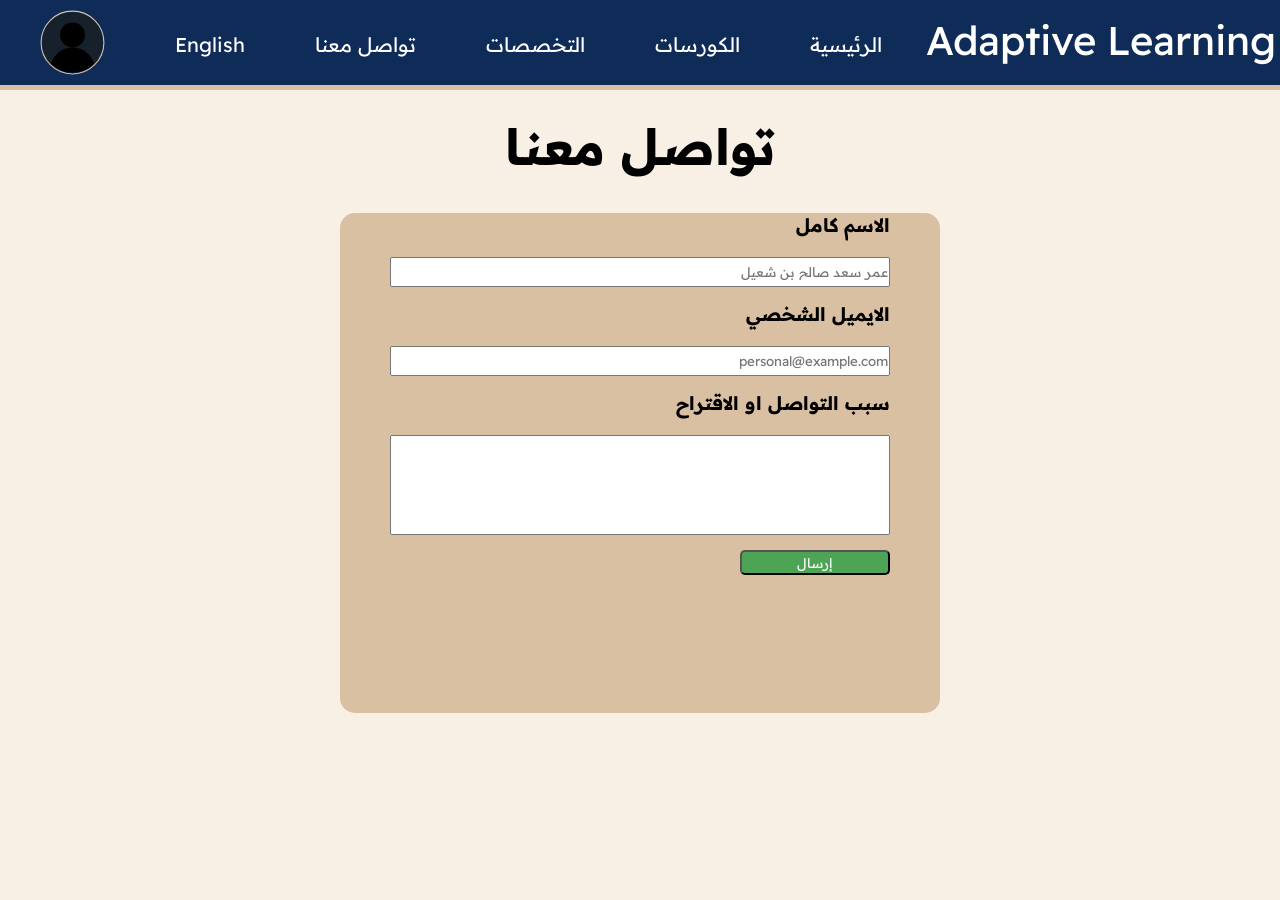
<file: us/contact-us.html>
<!DOCTYPE html>
<html lang="en">
  <head>
    <meta charset="UTF-8" />
    <meta name="viewport" content="width=device-width, initial-scale=1.0" />
    <link rel="stylesheet" href="../us/contact-us.css">
    <link rel="stylesheet" href="../navbar.css">
    <!--FONTS-->
    <link rel="preconnect" href="https://fonts.googleapis.com" />
    <link rel="preconnect" href="https://fonts.gstatic.com" crossorigin />
    <link href="https://fonts.googleapis.com/css2?family=Readex+Pro:wght@200;300;400;500;600;700&display=swap" rel="stylesheet"/>
    <title>Courses</title>
  </head>
  <body>
    <div class="Contanier">
      <div class="navbar">
        <nav>
            <input type="checkbox" id="check">
            <label for="check" class="checkbtn">
              <svg class="ham hamRotate ham1" viewBox="0 0 100 100" width="80" onclick="this.classList.toggle('active')">
                <path
                      class="line top"
                      d="m 30,33 h 40 c 0,0 9.044436,-0.654587 9.044436,-8.508902 0,-7.854315 -8.024349,-11.958003 -14.89975,-10.85914 -6.875401,1.098863 -13.637059,4.171617 -13.637059,16.368042 v 40" />
                <path
                      class="line middle"
                      d="m 30,50 h 40" />
                <path
                      class="line bottom"
                      d="m 30,67 h 40 c 12.796276,0 15.357889,-11.717785 15.357889,-26.851538 0,-15.133752 -4.786586,-27.274118 -16.667516,-27.274118 -11.88093,0 -18.499247,6.994427 -18.435284,17.125656 l 0.252538,40" />
              </svg>
            </label>
            <ul class="active">
                <li><a href="../signin/sign-In.html"><img src="../assets/abstract-user-flat-4.svg" width="65" height="65" class="user-icon"></a></li>
                <li><a href="../us/contact-us-en.html">English</a></li>
                <li><a href="#">تواصل معنا</a></li>
                <li><a href="../majors/major.html">التخصصات</a></li>
                <li><a href="../courses/course.html">الكورسات</a></li>
                <li><a href="../index.html">الرئيسية</a></li>
            </ul>

            <a class="heading" href="#">Adaptive Learning</a>

        </nav>
    </div>
    <div class="main">
        <h1 class="title">تواصل معنا</h1>
        <form>
        <div class="contact-us-box">
            <h3 class="name-label">الاسم كامل</h3>
            <br>
            <input type="text" id="name" name="Name" class="name" placeholder="عمر سعد صالح بن شعيل" required>
            <br>
            <h3 class="email-label">الايميل الشخصي</h3>
            <br>
            <input type="email" id="email" name="Email" class="email" placeholder="personal@example.com" required>
            <h3 class="message-label">سبب التواصل او الاقتراح</h3>
            <br>
            <input type="text" id="name" name="Message" class="message" required>
            <br>
            <button type="submit">إرسال</button>
        </div>
        </form>
    </div>
</body>
</html>
</file>
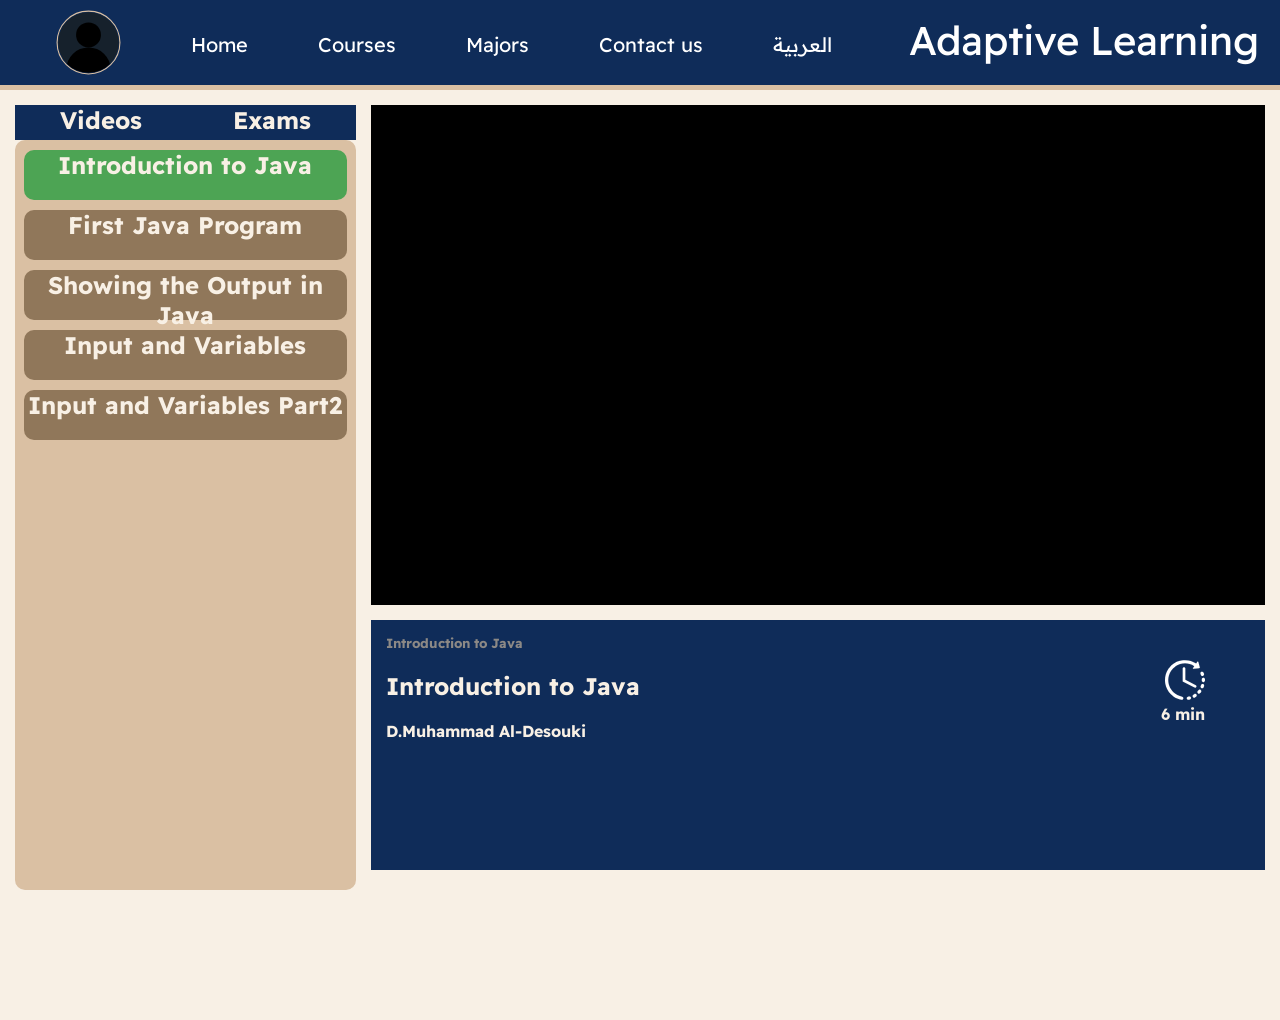
<file: courses/java1/1java-introduction-en.html>
<!DOCTYPE html>
<html lang="en">
  <head>
    <meta charset="UTF-8" />
    <meta name="viewport" content="width=device-width, initial-scale=1.0" />
    <link rel="stylesheet" href="../../courses/java1/java1-introduction-en.css" />
    <link rel="stylesheet" href="../../navbar.css" />
    <!--FONTS-->
    <link rel="preconnect" href="https://fonts.googleapis.com" />
    <link rel="preconnect" href="https://fonts.gstatic.com" crossorigin />
    <link href="https://fonts.googleapis.com/css2?family=Readex+Pro:wght@200;300;400;500;600;700&display=swap" rel="stylesheet"/>
    <title>Java 1</title>
  </head>
  <body>
    <div class="Contanier">
      <div class="navbar">
        <nav>
            <input type="checkbox" id="check">
            <label for="check" class="checkbtn">
              <svg class="ham hamRotate ham1" viewBox="0 0 100 100" width="80" onclick="this.classList.toggle('active')">
                <path
                      class="line top"
                      d="m 30,33 h 40 c 0,0 9.044436,-0.654587 9.044436,-8.508902 0,-7.854315 -8.024349,-11.958003 -14.89975,-10.85914 -6.875401,1.098863 -13.637059,4.171617 -13.637059,16.368042 v 40" />
                <path
                      class="line middle"
                      d="m 30,50 h 40" />
                <path
                      class="line bottom"
                      d="m 30,67 h 40 c 12.796276,0 15.357889,-11.717785 15.357889,-26.851538 0,-15.133752 -4.786586,-27.274118 -16.667516,-27.274118 -11.88093,0 -18.499247,6.994427 -18.435284,17.125656 l 0.252538,40" />
              </svg>
            </label>
            <ul class="active">
                <li><a href="../../signin/sign-in-en.html"><img src="../../assets/abstract-user-flat-4.svg" width="65" height="65" class="user-icon"></a></li>
                <li><a href="../../index-en.html">Home</a></li>
                <li><a href="../../courses/course-en.html">Courses</a></li>
                <li><a href="../../majors/major-en.html">Majors</a></li>
                <li><a href="../../us/contact-us-en.html">Contact us</a></li>
                <li><a href="../../courses/java1/1java1-introduction.html">العربية</a></li>
            </ul>
            <a class="heading" href="#">Adaptive Learning</a>
        </nav>
        <div class="main">
          
          <div class="content-right">
            <div class="select">
              <a href="#"><div id="explanations"><h2>Videos</h2></div></a>
              <a href="#"><div id="exams"><h2>Exams</h2></div></a>
            </div>
            <div class="chapters" id="chapters">
              <a href="#"><div style="background-color: #4da454;"><h2>Introduction to Java</h2></div></a>
              <a href="../../courses/java1/2java-first-java-program-en.html"><div><h2>First Java Program</h2></div></a>
              <a href="../../courses/java1/3java1-output-display-en.html"><div><h2>Showing the Output in Java</h2></div></a>
              <a href="../../courses/java1/4java1-input-var-en.html"><div><h2>Input and Variables</h2></div></a>
              <a href="../../courses/java1/5java1-input-var-part2-en.html"><div><h2>Input and Variables Part2</h2></div></a>
            </div>
            <div class="quizzes" id="quizzes">
              <a href="#"><div><h2>QUIZ1</h2></div></a>
              <a href="#"><div><h2>QUIZ2</h2></div></a>
              <a href="#"><div><h2>MIDTERM</h2></div></a>
              <a href="#"><div><h2>QUIZ3</h2></div></a>
              <a href="#"><div><h2>QUIZ4</h2></div></a>
              <a href="#"><div><h2>FINAL</h2></div></a>
            </div>
          </div>  
          <div class="content-left">
            <div class="video">
              <iframe width="100%" height="100%" src="https://www.youtube.com/embed/FbviMTJ_vP8?si=G4Rf1dOqxQCuvyXV" title="YouTube video player" frameborder="0" allow="accelerometer; autoplay; clipboard-write; encrypted-media; gyroscope; picture-in-picture; web-share" allowfullscreen></iframe>
            </div>
            <div class="description">
                <div class="video-description">
                    <h5>Introduction to Java</h5><br>
                    <h2>Introduction to Java</h2><br>
                    <h4>D.Muhammad Al-Desouki</h4>
                  </div>
              <div class="video-info">
                <br><br><img src="../../assets/time.svg" alt=""><h4>6 min</h4>
              </div>
              
            </div>
          </div>        
        </div>
    </div>
</body>

<script>
  document.addEventListener("DOMContentLoaded", function () {
    const explanations = document.getElementById("explanations");
    const exams = document.getElementById("exams");
    const chapters = document.getElementById("chapters");
    const quizzes = document.getElementById("quizzes");

    // Hide chapters by default
    quizzes.style.display = "none";

    // Show chapters when explanations is clicked
    explanations.addEventListener("click", function () {
      chapters.style.display = "block";
      quizzes.style.display = "none";
    });

    // Show quizzes and hide chapters when exams is clicked
    exams.addEventListener("click", function () {
      chapters.style.display = "none";
      quizzes.style.display = "block";
    });
  });
</script>

</html>
</file>
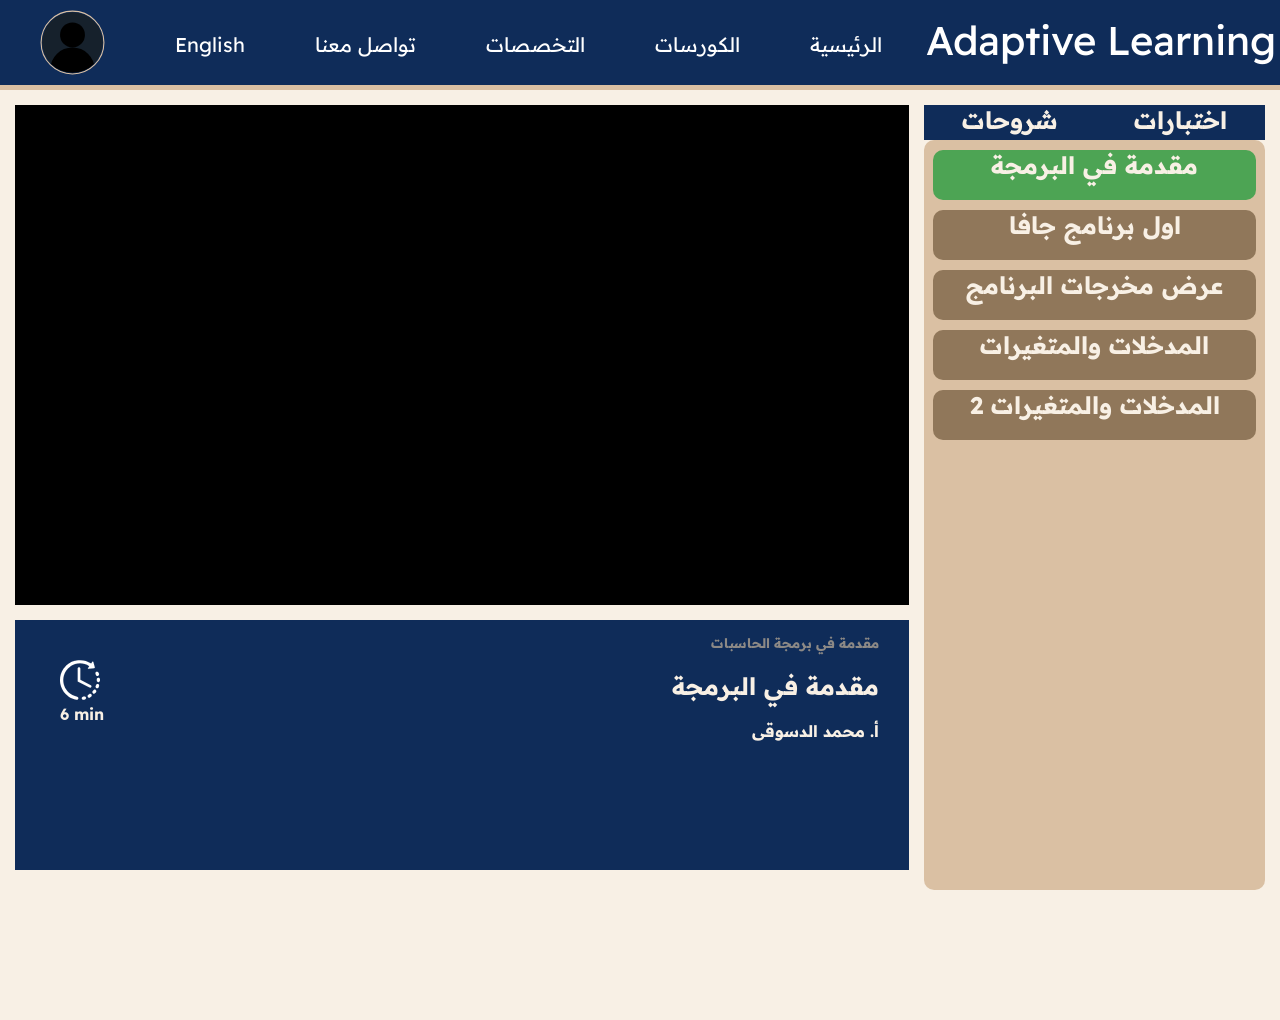
<file: courses/java1/1java1-introduction.html>
<!DOCTYPE html>
<html lang="en">
  <head>
    <meta charset="UTF-8" />
    <meta name="viewport" content="width=device-width, initial-scale=1.0" />
    <link rel="stylesheet" href="../../courses/java1/java1-introduction.css" />
    <link rel="stylesheet" href="../../navbar.css" />
    <!--FONTS-->
    <link rel="preconnect" href="https://fonts.googleapis.com" />
    <link rel="preconnect" href="https://fonts.gstatic.com" crossorigin />
    <link href="https://fonts.googleapis.com/css2?family=Readex+Pro:wght@200;300;400;500;600;700&display=swap" rel="stylesheet"/>
    <title>Java 1</title>
  </head>
  <body>
    <div class="Contanier">
      <div class="navbar">
        <nav>
            <input type="checkbox" id="check">
            <label for="check" class="checkbtn">
              <svg class="ham hamRotate ham1" viewBox="0 0 100 100" width="80" onclick="this.classList.toggle('active')">
                <path
                      class="line top"
                      d="m 30,33 h 40 c 0,0 9.044436,-0.654587 9.044436,-8.508902 0,-7.854315 -8.024349,-11.958003 -14.89975,-10.85914 -6.875401,1.098863 -13.637059,4.171617 -13.637059,16.368042 v 40" />
                <path
                      class="line middle"
                      d="m 30,50 h 40" />
                <path
                      class="line bottom"
                      d="m 30,67 h 40 c 12.796276,0 15.357889,-11.717785 15.357889,-26.851538 0,-15.133752 -4.786586,-27.274118 -16.667516,-27.274118 -11.88093,0 -18.499247,6.994427 -18.435284,17.125656 l 0.252538,40" />
              </svg>
            </label>
            <ul class="active">
                <li><a href="../../signin/sign-In.html"><img src="../../assets/abstract-user-flat-4.svg" width="65" height="65" class="user-icon"></a></li>
                <li><a href="../../courses/java1/1java-introduction-en.html">English</a></li>
                <li><a href="../../us/contact-us.html">تواصل معنا</a></li>
                <li><a href="../../majors/major.html">التخصصات</a></li>
                <li><a href="../../courses/course.html">الكورسات</a></li>
                <li><a href="../../index.html">الرئيسية</a></li>
            </ul>
            <a class="heading" href="#">Adaptive Learning</a>
        </nav>
        <div class="main">
          <div class="content-left">
            <div class="video">
              <iframe width="100%" height="100%" src="https://www.youtube.com/embed/FbviMTJ_vP8?si=G4Rf1dOqxQCuvyXV" title="YouTube video player" frameborder="0" allow="accelerometer; autoplay; clipboard-write; encrypted-media; gyroscope; picture-in-picture; web-share" allowfullscreen></iframe>
            </div>
            <div class="description">
              <div class="video-info">
                <br><br><img src="../../assets/time.svg" alt=""><h4>6 min</h4>
              </div>
              <div class="video-description">
                <h5>مقدمة في برمجة الحاسبات</h5><br>
                <h2>مقدمة في البرمجة</h2><br>
                <h4>أ. محمد الدسوقى</h4>
              </div>
            </div>
          </div>
          <div class="content-right">
            <div class="select">
              <a href="#"><div id="explanations"><h2>شروحات</h2></div></a>
              <a href="#"><div id="exams"><h2>اختبارات</h2></div></a>
            </div>
            <div class="chapters" id="chapters">
              <a href="#"><div style="background-color: #4da454;"><h2>مقدمة في البرمجة</h2></div></a>
              <a href="../../courses/java1/2java1-first-java-program.html"><div><h2>اول برنامج جافا</h2></div></a>
              <a href="../../courses/java1/3java1-output-display.html"><div><h2>عرض مخرجات البرنامج</h2></div></a>
              <a href="../../courses/java1/4java1-input-var.html"><div><h2>المدخلات والمتغيرات</h2></div></a>
              <a href="../../courses/java1/5java1-input-var-part2.html"><div><h2>المدخلات والمتغيرات 2</h2></div></a>
            </div>
            <div class="quizzes" id="quizzes">
              <a href="#"><div><h2>QUIZ1</h2></div></a>
              <a href="#"><div><h2>QUIZ2</h2></div></a>
              <a href="#"><div><h2>MIDTERM</h2></div></a>
              <a href="#"><div><h2>QUIZ3</h2></div></a>
              <a href="#"><div><h2>QUIZ4</h2></div></a>
              <a href="#"><div><h2>FINAL</h2></div></a>
            </div>
          </div>          
        </div>
    </div>
</body>

<script>
  document.addEventListener("DOMContentLoaded", function () {
    const explanations = document.getElementById("explanations");
    const exams = document.getElementById("exams");
    const chapters = document.getElementById("chapters");
    const quizzes = document.getElementById("quizzes");

    // Hide chapters by default
    quizzes.style.display = "none";

    // Show chapters when explanations is clicked
    explanations.addEventListener("click", function () {
      chapters.style.display = "block";
      quizzes.style.display = "none";
    });

    // Show quizzes and hide chapters when exams is clicked
    exams.addEventListener("click", function () {
      chapters.style.display = "none";
      quizzes.style.display = "block";
    });
  });
</script>

</html>
</file>
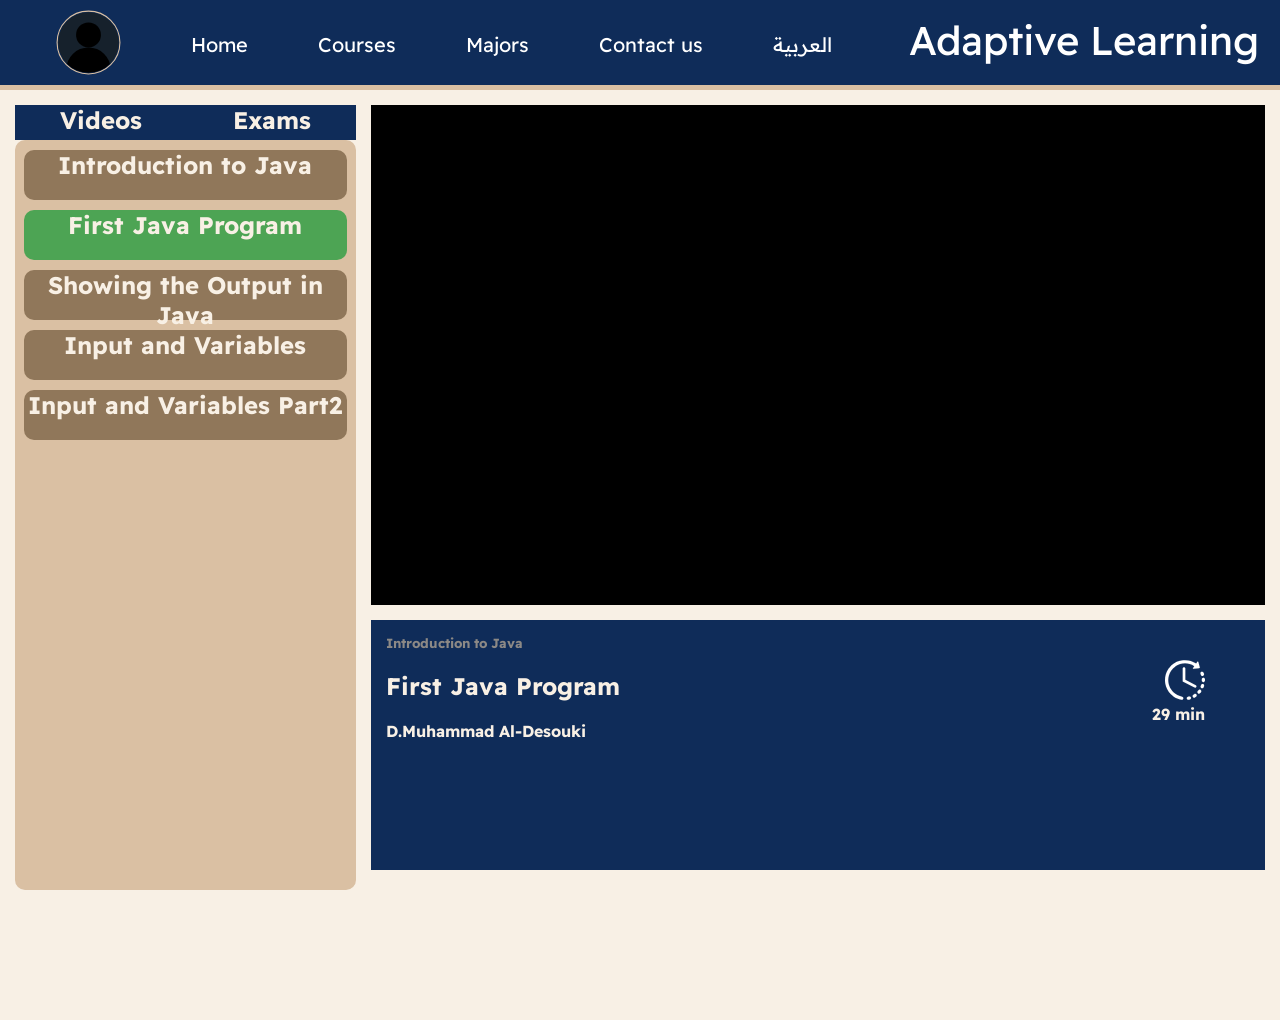
<file: courses/java1/2java-first-java-program-en.html>
<!DOCTYPE html>
<html lang="en">
  <head>
    <meta charset="UTF-8" />
    <meta name="viewport" content="width=device-width, initial-scale=1.0" />
    <link rel="stylesheet" href="../../courses/java1/java1-introduction-en.css" />
    <link rel="stylesheet" href="../../navbar.css" />
    <!--FONTS-->
    <link rel="preconnect" href="https://fonts.googleapis.com" />
    <link rel="preconnect" href="https://fonts.gstatic.com" crossorigin />
    <link href="https://fonts.googleapis.com/css2?family=Readex+Pro:wght@200;300;400;500;600;700&display=swap" rel="stylesheet"/>
    <title>Java 1</title>
  </head>
  <body>
    <div class="Contanier">
      <div class="navbar">
        <nav>
            <input type="checkbox" id="check">
            <label for="check" class="checkbtn">
              <svg class="ham hamRotate ham1" viewBox="0 0 100 100" width="80" onclick="this.classList.toggle('active')">
                <path
                      class="line top"
                      d="m 30,33 h 40 c 0,0 9.044436,-0.654587 9.044436,-8.508902 0,-7.854315 -8.024349,-11.958003 -14.89975,-10.85914 -6.875401,1.098863 -13.637059,4.171617 -13.637059,16.368042 v 40" />
                <path
                      class="line middle"
                      d="m 30,50 h 40" />
                <path
                      class="line bottom"
                      d="m 30,67 h 40 c 12.796276,0 15.357889,-11.717785 15.357889,-26.851538 0,-15.133752 -4.786586,-27.274118 -16.667516,-27.274118 -11.88093,0 -18.499247,6.994427 -18.435284,17.125656 l 0.252538,40" />
              </svg>
            </label>
            <ul class="active">
                <li><a href="../../signin/sign-in-en.html"><img src="../../assets/abstract-user-flat-4.svg" width="65" height="65" class="user-icon"></a></li>
                <li><a href="../../index-en.html">Home</a></li>
                <li><a href="../../courses/course-en.html">Courses</a></li>
                <li><a href="../../majors/major-en.html">Majors</a></li>
                <li><a href="../../us/contact-us-en.html">Contact us</a></li>
                <li><a href="../../courses/java1/2java1-first-java-program.html">العربية</a></li>
            </ul>
            <a class="heading" href="#">Adaptive Learning</a>
        </nav>
        <div class="main">
          
          <div class="content-right">
            <div class="select">
              <a href="#"><div id="explanations"><h2>Videos</h2></div></a>
              <a href="#"><div id="exams"><h2>Exams</h2></div></a>
            </div>
            <div class="chapters" id="chapters">
              <a href="../../courses/java1/1java-introduction-en.html"><div><h2>Introduction to Java</h2></div></a>
              <a href="#"><div style="background-color: #4da454;"><h2>First Java Program</h2></div></a>
              <a href="../../courses/java1/3java1-output-display-en.html"><div><h2>Showing the Output in Java</h2></div></a>
              <a href="../../courses/java1/4java1-input-var-en.html"><div><h2>Input and Variables</h2></div></a>
              <a href="../../courses/java1/5java1-input-var-part2-en.html"><div><h2>Input and Variables Part2</h2></div></a>
            </div>
            <div class="quizzes" id="quizzes">
              <a href="#"><div><h2>QUIZ1</h2></div></a>
              <a href="#"><div><h2>QUIZ2</h2></div></a>
              <a href="#"><div><h2>MIDTERM</h2></div></a>
              <a href="#"><div><h2>QUIZ3</h2></div></a>
              <a href="#"><div><h2>QUIZ4</h2></div></a>
              <a href="#"><div><h2>FINAL</h2></div></a>
            </div>
          </div>  
          <div class="content-left">
            <div class="video">
              <iframe width="100%" height="100%" src="https://www.youtube-nocookie.com/embed/pleAjW8KJrg?si=Jy0SZcPb8mkRfWTh" title="YouTube video player" frameborder="0" allow="accelerometer; autoplay; clipboard-write; encrypted-media; gyroscope; picture-in-picture; web-share" allowfullscreen></iframe>
            </div>
            <div class="description">
                <div class="video-description">
                    <h5>Introduction to Java</h5><br>
                    <h2>First Java Program</h2><br>
                    <h4>D.Muhammad Al-Desouki</h4>
                  </div>
              <div class="video-info">
                <br><br><img src="../../assets/time.svg" alt=""><h4>29 min</h4>
              </div>
              
            </div>
          </div>        
        </div>
    </div>
</body>

<script>
  document.addEventListener("DOMContentLoaded", function () {
    const explanations = document.getElementById("explanations");
    const exams = document.getElementById("exams");
    const chapters = document.getElementById("chapters");
    const quizzes = document.getElementById("quizzes");

    // Hide chapters by default
    quizzes.style.display = "none";

    // Show chapters when explanations is clicked
    explanations.addEventListener("click", function () {
      chapters.style.display = "block";
      quizzes.style.display = "none";
    });

    // Show quizzes and hide chapters when exams is clicked
    exams.addEventListener("click", function () {
      chapters.style.display = "none";
      quizzes.style.display = "block";
    });
  });
</script>

</html>
</file>
<file: style.css>
html{
    scroll-behavior: smooth;
    background-color: #F8F0E5;
}
*{
    padding: 0;
    margin: 0;
    list-style: none;
    text-decoration: none;
    box-sizing: border-box;
    font-family: 'Readex Pro', sans-serif;
}
.container{
    width: 100%; 
    overflow: hidden;   
}
main{
    display: flex;
    justify-content: center;
    align-items: center;
}
.main-background-section{
    background-image: url("assets/background.jpg");
    background-size: cover;  
    background-position: center;  
    background-repeat: no-repeat;  
    margin-top: 15px;
    width: 85%;
    height: 650px;
    border-radius: 20px;
    box-shadow: 0 30px 50px rgba(44, 45, 48, 1);
}
.main-background-section h1{
    color: #ffffff;
    margin-right: 85px;
    margin-top: 100px;
    margin-left: auto;
    padding-top: 20px;
    width: 550px;
    height: 85px;
    text-align: center;
    background-color: #0F2C59;
    border-radius: 20px;
}
.main-background-section h3{
    color: #ffffff;
    margin-right: 85px;
    margin-top: 20px;
    margin-left: auto;
    padding-top: 5px;
    width: 300px;
    height: 40px;
    text-align: center;
    background-color: #0F2C59;
    border-radius: 20px;
}
.main-button-wrapper{
    display: flex;
    justify-content: end;
    position: relative;
    margin-right: 85px;
    margin-top: 250px;
}
.main-background-section button{
    font-size: 25px;
    color: #ffffff;
    width: 250px;
    height: 65px;
    text-align: center;
    background-color: #4da454;
    border-radius: 10px;
}
.main-background-section img{
    width: 100%;
    height: 100%;
    border-radius: 20px;
}
</file>
<file: navbar.css>
/* The navBar section */
.navbar{
    
    width: 100%;
    z-index: 5;
}
nav{    
    display: flex;
    justify-content:space-around;
    width: 100%; 
    height: 90px;
    background: #0F2C59;
    border-bottom: 5px solid #DAC0A3; 
}
.heading{
    font-size: 2.5rem;
    font-weight: 450;
    line-height: 2;
    color: #ffffff;
}
nav ul{
    display: flex;
    font-weight: 400;
}
nav ul li{
    line-height: 4.5;
    margin: 0 5px;
    padding: 0 10px; /* TOP - RIGHT - BOTTOM - LEFT */
}
nav ul li a{
    color: #ffffff;
    font-size: 20px;
    padding: 7px 20px; /* TOP - RIGHT - BOTTOM - LEFT */
}
nav ul li a.active,nav ul li a:hover{
    color: #DAC0A3;
    transition: .5s;
}
#check{
    display: none; 
}
.checkbtn{
    font-size: 30px;
    padding-left: 10px;
    cursor: pointer;
    display: none; 
    line-height: 80px;
}
.ham {
    cursor: pointer;
    -webkit-tap-highlight-color: transparent;
    transition: transform 400ms;
    -moz-user-select: none;
    -webkit-user-select: none;
    -ms-user-select: none;
    user-select: none;
}
.user-icon{
    margin-top: 10px;
}


.hamRotate.active {
    transform: rotate(45deg);
}

.hamRotate180.active {
    transform: rotate(180deg);
}

.line {
    fill: none;
    transition: stroke-dasharray 400ms, stroke-dashoffset 400ms;
    stroke: #ffffff;
    stroke-width: 5.5;
    stroke-linecap: round;
}

.ham1 .top {
    stroke-dasharray: 40 139;
}

.ham1 .bottom {
    stroke-dasharray: 40 180;
}

.ham1.active .top {
    stroke-dashoffset: -98px;
}

.ham1.active .bottom {
    stroke-dashoffset: -138px;
}
@media (max-width:1025px){
    nav{
        justify-content:flex-start;   
    }
    .checkbtn{
        display: block;
    }
    .heading{
        margin-left: auto;
        padding-right: 25px;
    }
    ul.active{
        position: fixed;
        width: 30%;
        top: 86px;
        height: 100vh;
        text-align: center;
        background: #0F2C59;
        border-right: 5px solid #DAC0A3;
        border-top: 5px solid #DAC0A3;
        transition: all 0.5s;
        left: -200%; /* hiding the ul to the left side*/
    }
    nav ul{
        flex-direction: column;
        justify-content: flex-start;
    }
    nav ul li{
        /* display: block; */
        margin: 35px 0;
        line-height: 30px;    
    }
    nav ul li a{
        color: #e9d7da;
        font-size: 23px;
    }
    nav ul li a:hover,nav ul li a.active{
        background: none;
        color: #DAC0A3;
        transition: all 0.5s;
    }
    #check:checked ~ ul{
        left: 0; 
    }
    ul li:first-child{
        order: 4;
    }
    ul li:nth-child(2){
        order: 3;
    }
    ul li:nth-child(3){
        order: 2;
    }
    ul li:nth-child(4){
        order: 1;
    }
    
}
</file>
<file: style-en.css>
html{
    scroll-behavior: smooth;
    background-color: #F8F0E5;
}
*{
    padding: 0;
    margin: 0;
    list-style: none;
    text-decoration: none;
    box-sizing: border-box;
    font-family: 'Readex Pro', sans-serif;
}
.container{
    width: 100%; 
    overflow: hidden;   
}
main{
    display: flex;
    justify-content: center;
    align-items: center;
}
.main-background-section{
    background-image: url("assets/background.jpg");
    background-size: cover;  
    background-position: center;  
    background-repeat: no-repeat;  
    margin-top: 15px;
    width: 85%;
    height: 650px;
    border-radius: 20px;
    box-shadow: 0 30px 50px rgba(44, 45, 48, 1);
}
.main-background-section h1{
    color: #ffffff;
    margin-right: auto;
    margin-top: 100px;
    margin-left: 85px;
    padding-top: 20px;
    width: 550px;
    height: 85px;
    text-align: center;
    background-color: #0F2C59;
    border-radius: 20px;
}
.main-background-section h3{
    color: #ffffff;
    margin-right: auto;
    margin-top: 20px;
    margin-left: 85px;
    padding-top: 5px;
    width: 400px;
    height: 40px;
    text-align: center;
    background-color: #0F2C59;
    border-radius: 20px;
}
.main-button-wrapper{
    display: flex;
    justify-content: start;
    position: relative;
    margin-left: 85px;
    margin-top: 250px;
}
.main-background-section button{
    font-size: 25px;
    color: #ffffff;
    width: 300px;
    height: 65px;
    text-align: center;
    background-color: #4da454;
    border-radius: 10px;
}
.main-background-section img{
    width: 100%;
    height: 100%;
    border-radius: 20px;
}
</file>
<file: courses/course.css>
html{
    scroll-behavior: smooth;
    background-color: #F8F0E5;
    text-decoration: none;
}
*{
    padding: 0;
    margin: 0;
    list-style: none;
    text-decoration: none;
    box-sizing: border-box;
    font-family: 'Readex Pro', sans-serif;
}
.container{
    width: 100%; 
    overflow: hidden;
}
.main{
    display: flex;
    justify-content: center;
    align-items: center;
    flex-direction: column;
    height: 725px;
}
.course{
    color: #000000;
    display: flex;
    justify-content: center;
    align-items: center;
    height: 135px;
    width: 850px;
    background-color: #DAC0A3;
    box-shadow: 0 0 30px rgba(44, 45, 48, 0.50);
    border-radius: 15px;
    margin-bottom: 25px;    
}
.courseIMG{
    position: absolute;
    margin-right: 800px;
    margin-bottom: 50px;
}
.courseIMG img{
    position: absolute;
}
</file>
<file: login/log-in.css>
html{
    scroll-behavior: smooth;
    background-color: #F8F0E5;
}
*{
    padding: 0;
    margin: 0;
    list-style: none;
    text-decoration: none;
    box-sizing: border-box;
    font-family: 'Readex Pro', sans-serif;
}
.container{
    width: 100%; 
    overflow: hidden;
    
}
.main{
    display: flex;
    justify-content: center;
    align-items: center;
    height: 800px;
}
.sign-in{
    display: flex;
    flex-direction: column;
    align-items: center;
    background-color: #DAC0A3;
    height: 450px;
    width: 500px;
    border-radius: 15px;
    padding-top: 50px;
    padding-bottom: 100px;
    box-shadow: 0 0 50px rgba(44, 45, 48, 0.50);
}
.sign-in h1{
    text-align: center;
}
#name, #email, #password{
    text-align: center;
    position: relative;
    font-size: 1.5em; 
    width: 380px;
    margin: 5px;
}
.sign-in p{
    padding-top: 10px;
}
.sign-in button{
    cursor: pointer;
    border: 1px solid #263a1d;
    border-radius: 20px;
    font-size: 20px;
    padding: 10px 100px;
    margin-top: auto;
    background-color: #4da454;
    color: #ffffff;
}
form{
    padding-top: 25px;
}
</file>
<file: majors/majors.css>
html{
    scroll-behavior: smooth;
    background-color: #F8F0E5;
}
*{
    padding: 0;
    margin: 0;
    list-style: none;
    text-decoration: none;
    box-sizing: border-box;
    font-family: 'Readex Pro', sans-serif;
}
.container{
    width: 100%; 
    overflow: hidden;
}
.main{
    display: flex;
    justify-content: center;
    align-items: center;
    flex-direction: column;
    height: 725px;
}
.course{
    color: #000000;
    display: flex;
    justify-content: center;
    align-items: center;
    height: 135px;
    width: 850px;
    background-color: #DAC0A3;
    box-shadow: 0 0 30px rgba(44, 45, 48, 0.50);
    border-radius: 15px;
    margin-bottom: 25px;    
}
.courseIMG{
    position: absolute;
    margin-right: 800px;
    margin-bottom: 50px;
}
.courseIMG img{
    position: absolute;
}
</file>
<file: signin/sign-in.css>
html{
    scroll-behavior: smooth;
    background-color: #F8F0E5;
}
*{
    padding: 0;
    margin: 0;
    list-style: none;
    text-decoration: none;
    box-sizing: border-box;
    font-family: 'Readex Pro', sans-serif;
}
.container{
    width: 100%; 
    overflow: hidden;
    
}
.main{
    display: flex;
    justify-content: center;
    align-items: center;
    height: 800px;
}
.sign-in{
    display: flex;
    flex-direction: column;
    align-items: center;
    background-color: #DAC0A3;
    height: 450px;
    width: 500px;
    border-radius: 15px;
    padding-top: 50px;
    padding-bottom: 100px;
    box-shadow: 0 0 50px rgba(44, 45, 48, 0.50);
}
.sign-in h1{
    text-align: center;
}
#email{
    text-align: center;
    position: relative;
    font-size: 1.5em; 
    width: 380px;
    margin: 5px;
}
#password{
    text-align: center;
    position: relative;
    font-size: 1.5em; 
    width: 380px;
    margin: 5px;
}
.sign-in p{
    padding-top: 10px;
}
.sign-in button{
    cursor: pointer;
    border: 1px solid #263a1d;
    border-radius: 20px;
    font-size: 20px;
    padding: 10px 100px;
    margin-top: auto;
    background-color: #4da454;
    color: #ffffff;
}
form{
    padding-top: 25px;
}
</file>
<file: us/contact-us.css>
html{
    scroll-behavior: smooth;
    background-color: #F8F0E5;
    text-decoration: none;
}
*{
    padding: 0;
    margin: 0;
    list-style: none;
    text-decoration: none;
    box-sizing: border-box;
    font-family: 'Readex Pro', sans-serif;
}
.container{
    width: 100%; 
    overflow: hidden;
}
.main{
    display: flex;
    flex-direction: column;
    justify-content: end;
    align-items: center;
    text-align: right;
    padding-bottom: 75px;
    height: 100%;
    width: 100%;
}
.title{
    font-size: 50px;
    padding-top: 25px;
}
.contact-us-box{
    height: 500px;
    width: 600px;
    border-radius: 15px;
    margin-top: 25px;
    background-color: #DAC0A3;
}
.name-label{
    margin-right: 50px;
    margin-top: 35px;
}
.email-label{
    margin-right: 50px;
    margin-top: 15px;
}
.message-label{
    margin-right: 50px;
    margin-top: 15px;
}
.contact-us-box .name , .email{
    text-align: right;
    height: 30px;
    margin-right: 50px;
    width: 500px;
}
.contact-us-box .message{
    text-align: right;
    margin-right: 50px;
    height: 100px;
    width: 500px;
}
.contact-us-box button{
    width: 150px;
    height: 25px;
    margin-right: 50px;
    margin-top: 15px;
    background-color: #4da454;
    border-radius: 5px;
    color: #ffffff;

}
</file>
<file: courses/java1/java1-introduction-en.css>
html{
    scroll-behavior: smooth;
    background-color: #F8F0E5;
    text-decoration: none;
}
*{
    padding: 0;
    margin: 0;
    list-style: none;
    text-decoration: none;
    box-sizing: border-box;
    font-family: 'Readex Pro', sans-serif;
}
.container{
    width: 100%; 
    overflow: hidden;
}
.main{
    display: flex;
    height: 100vh; /* Set the container to take the full viewport height */
    margin: 15px;
}
.content-left{
    display: flex;
    flex-direction: column;
    width: 80%;
}
.content-right{
    width: 30%;
}
.video {
    background-color: black;
    height: 500px;
    margin-left: 15px;
}
.description {
    display: flex;
    background-color: #0F2C59;
    height: 250px;
    margin-left: 15px;
    margin-top: 15px;
    padding-right: 15px; 
}
.video-description {
    flex: 1; 
    text-align: left; 
    padding: 15px;
    color: #F8F0E5;
}
.video-info {
    flex: 1;
    text-align: right; 
    padding-right: 45px;
    color: #F8F0E5;
}
.description .video-description h5{
    color: #8c8986;
}
.description .video-description h2, h4{
    color: #F8F0E5;
}
.select{
    display: flex;
    justify-content: space-around;
    background-color: #0F2C59;
}

.chapters{
    display: flex;
    flex-direction: column;
    text-align: center;
    background-color: #DAC0A3;
    height: 750px;
    border-radius: 10px;
}
.content-right h2{
    color: #F8F0E5;
    height: 35px;
}
.chapters a div{
    background-color: #90775a;
    cursor: pointer;
    height: 50px;
    width: 95%;
    border-radius: 10px;
    margin-top: 10px;
    margin-left: auto;
    margin-right: auto;
}
.quizzes {
    display: flex;
    flex-direction: column;
    text-align: center;
    background-color: #DAC0A3;
    height: 750px;
    border-radius: 10px;
}
.content-right .quizzes a div{
    background-color: #90775a;
    cursor: pointer;
    height: 50px;
    width: 95%;
    border-radius: 10px;
    margin-top: 10px;
    margin-left: auto;
    margin-right: auto;
}
</file>
<file: courses/java1/java1-introduction.css>
html{
    scroll-behavior: smooth;
    background-color: #F8F0E5;
    text-decoration: none;
}
*{
    padding: 0;
    margin: 0;
    list-style: none;
    text-decoration: none;
    box-sizing: border-box;
    font-family: 'Readex Pro', sans-serif;
}
.container{
    width: 100%; 
    overflow: hidden;
}
.main{
    display: flex;
    height: 100vh; /* Set the container to take the full viewport height */
    margin: 15px;
}
.content-left{
    display: flex;
    flex-direction: column;
    width: 80%;
}
.content-right{
    width: 30%;
}
.video {
    background-color: black;
    height: 500px;
    margin-right: 15px;
}
.description {
    display: flex;
    background-color: #0F2C59;
    height: 250px;
    margin-right: 15px;
    margin-top: 15px;
    padding-right: 15px; 
}
.video-description {
    flex: 1; 
    text-align: right; 
    padding: 15px;
    color: #F8F0E5;
}
.video-info {
    flex: 1;
    text-align: left; 
    padding-left: 45px;
    color: #F8F0E5;
  }
.description .video-description h5{
    color: #8c8986;
}
.description .video-description h2, h4{
    color: #F8F0E5;
}
.select{
    display: flex;
    justify-content: space-around;
    background-color: #0F2C59;
}

.chapters{
    display: flex;
    flex-direction: column;
    text-align: center;
    background-color: #DAC0A3;
    height: 750px;
    border-radius: 10px;
}
.content-right h2{
    color: #F8F0E5;
    height: 35px;
}
.chapters a div{
    background-color: #90775a;
    cursor: pointer;
    height: 50px;
    width: 95%;
    border-radius: 10px;
    margin-top: 10px;
    margin-left: auto;
    margin-right: auto;
}
.quizzes {
    display: flex;
    flex-direction: column;
    text-align: center;
    background-color: #DAC0A3;
    height: 750px;
    border-radius: 10px;
}
.content-right .quizzes a div{
    background-color: #90775a;
    cursor: pointer;
    height: 50px;
    width: 95%;
    border-radius: 10px;
    margin-top: 10px;
    margin-left: auto;
    margin-right: auto;
}
</file>
